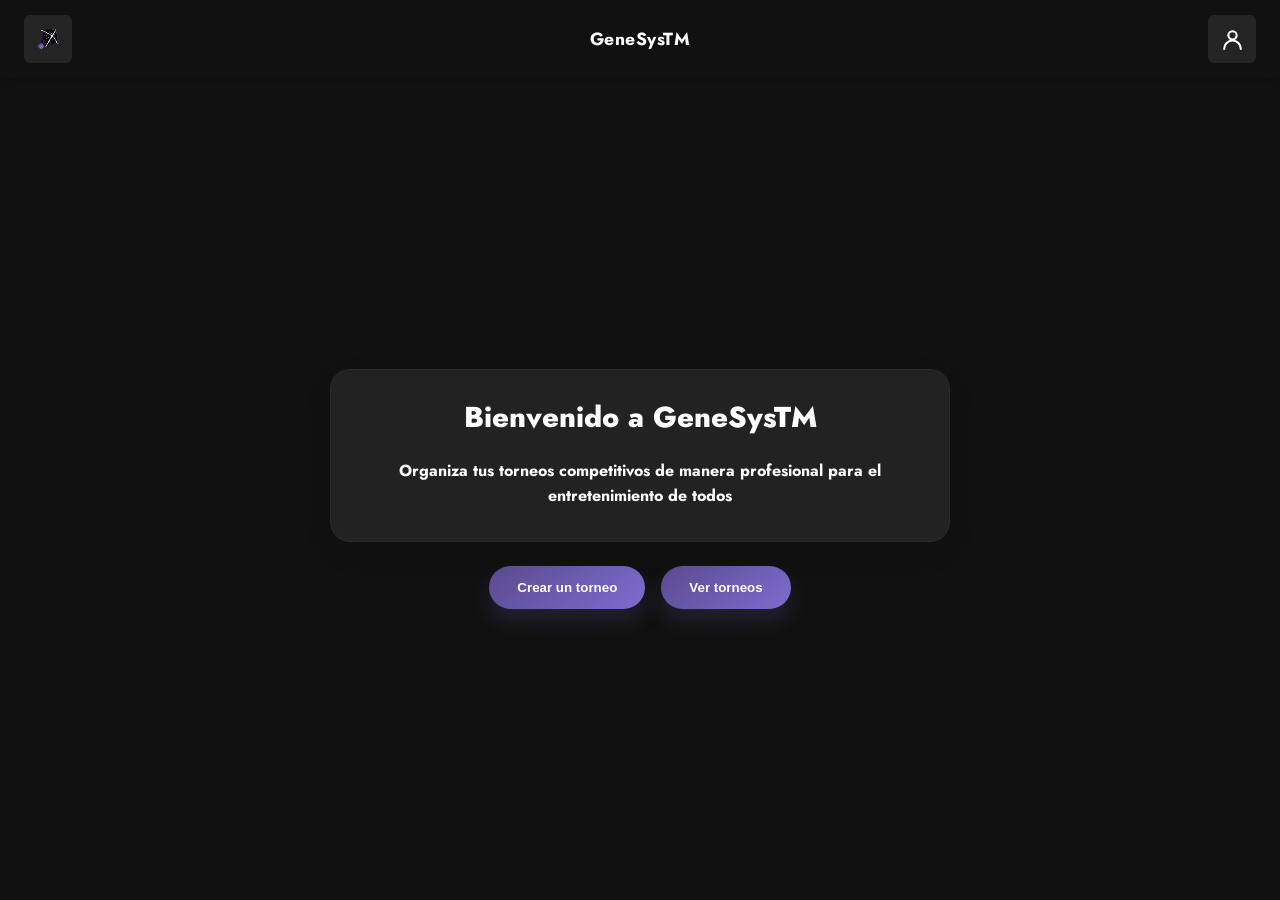
<file: public/index.html>
<!DOCTYPE html>
<html lang="es">
    <head>
        <meta charset="UTF-8">
        <meta name="viewport" content="width=device-width, initial-scale=1.0">
        <link rel="stylesheet" href="css/styles.css">
        <link rel="stylesheet" href="css/header.css">
        <link rel="icon" href="assets/bombilla.png" type="image/x-icon">
        <link rel="preconnect" href="https://fonts.googleapis.com">     <!-- La API de la fuente de letra de Jost -->
        <link rel="preconnect" href="https://fonts.gstatic.com" crossorigin>    <!-- La API de la fuente de letra de Jost -->
        <link href="https://fonts.googleapis.com/css2?family=Jost:wght@500&display=swap" rel="stylesheet">  <!-- La API de la fuente de letra de Jost -->
        <title>GeneSys</title>
    </head>
    <body>
        <header class="site-header">
            <button type="button" id="botonAbrir">
                <img id="imagenBombilla" src="assets/bombilla.png" alt="Abrir menú">
            </button>
            <div class="header-brand">GeneSysTM</div>

            <button type="button" id="botonUsuario" aria-label="Iniciar sesión" title="Iniciar sesión">
                <img src="assets/usuario.svg" alt="" class="iconoUsuario">
            </button>
        </header>
        
        <nav id="miSidebar" class="sidebar" aria-label="Navegación principal">
            <button id="botonCerrar" class="close-btn" aria-label="Cerrar sidebar" title="Cerrar">&times;</button>

            <ul>
                <li><a href="index.html">Inicio</a></li>
                <li><a href="sobreNosotros.html">Sobre nosotros</a></li>
                <li><a href="torneos.html">Torneos</a></li>
            </ul>
            
            <button type="button" id="botonColor" aria-label="Activar modo claro" title="Activar modo claro">
                <img id="iconoModo" src="assets/claro.png" alt="">
                <span>Modo claro</span>
            </button>
                <p>© 2026 GeneSysTM. Todos los derechos reservados.</p>
        </nav>

        <main class="main-content">
            <div class="caja">
                <h1>Bienvenido a GeneSysTM</h1>
                <h5>Organiza tus torneos competitivos de manera profesional para el entretenimiento de todos</h5>
            </div>
            <div class="acciones-torneo">
                <button class="boton_abrirTorneo">
                    <a href="torneos.html" class="abrirTorneo">Crear un torneo</a>
                </button>
                <button class="boton_verTorneo">
                    <a href="php/ver_torneos.php" class="verTorneo">Ver torneos</a>
                </button>
            </div>

        </main>

        <footer>
            <img src="assets/osakapng.png" alt="" class="osaka">
        </footer>
        <script src="js/script.js"></script>
    </body>
</html>
</file>
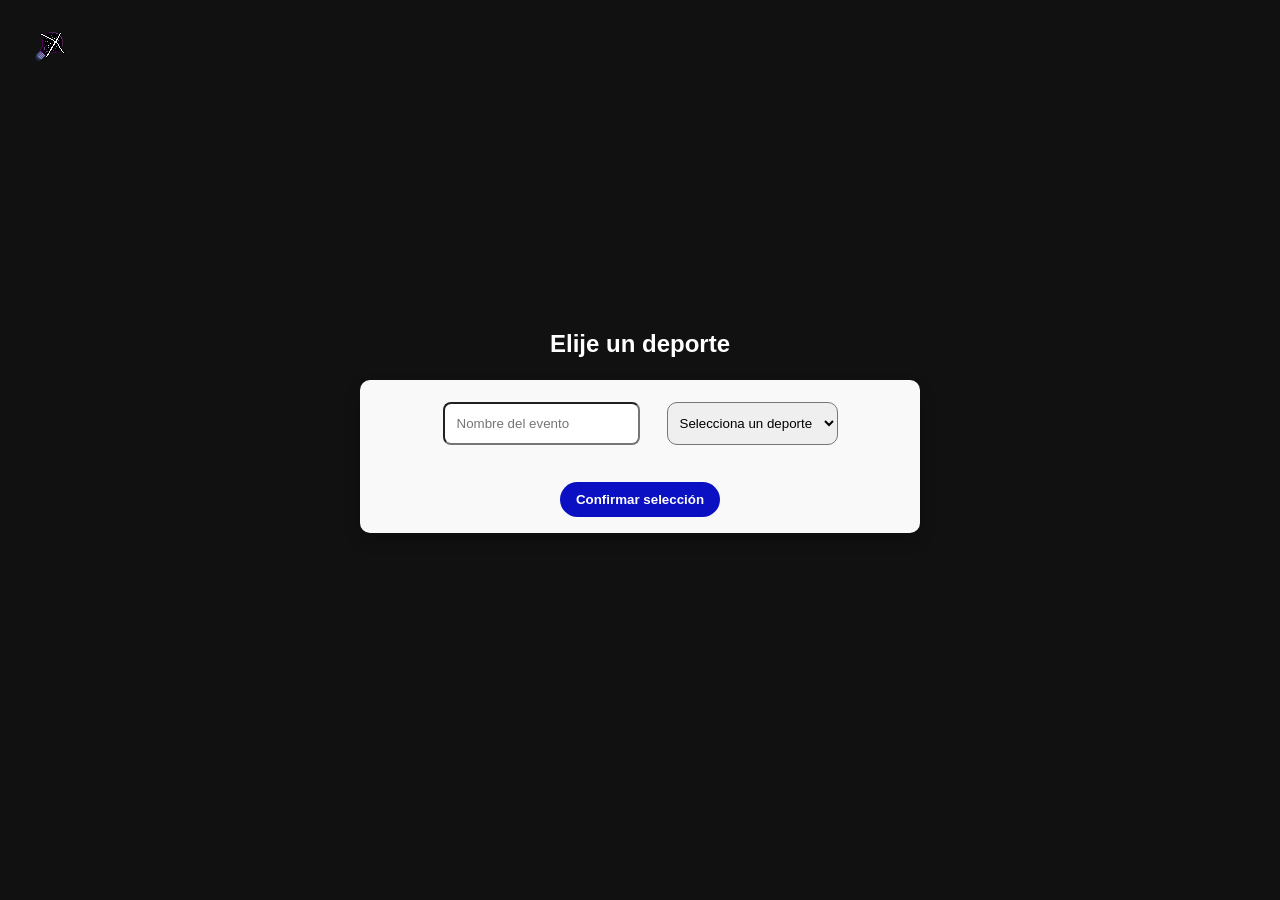
<file: torneos.html>
<!DOCTYPE html>
<html lang="es">
<head>
    <meta charset="UTF-8">
    <meta name="viewport" content="width=device-width, initial-scale=1.0">
    <link rel="stylesheet" href="css/torneos.css">
    <link rel="icon" href="assets/bombilla.png" type="image/x-icon">
    <link rel="preconnect" href="https://fonts.googleapis.com">     <!-- La API de la fuente de letra de Jost -->
    <link rel="preconnect" href="https://fonts.gstatic.com" crossorigin>    <!-- La API de la fuente de letra de Jost -->
    <link href="https://fonts.googleapis.com/css2?family=Jost:wght@500&display=swap" rel="stylesheet">  <!-- La API de la fuente de letra de Jost -->
    <title>Torneos</title>
</head>
<body>

    <button type="button" id="botonAbrir">
            <img src="assets/bombilla.png" alt="" srcset="">
    </button>
        
    <nav id="miSidebar" class="sidebar" aria-label="Navegación principal">
        <button id="botonCerrar" class="close-btn" aria-label="Cerrar sidebar" title="Cerrar">&times;</button>
            
        <ul>
            <li><a href="index.html">Inicio</a></li>
            <li><a href="sobreNosotros.html">Sobre nosotros</a></li>
            <li><a href="torneos.html">Torneos</a></li>
        </ul>
    </nav>

    <div class="Borde_lol1">
        <h2 class="titulo">Elije un deporte</h2>
        <form id="torneoForm" class="caja" action="php/guardarTorneo.php" method="post">
            <p><label for="nombreEvento"><input type="text" id="nombreEvento" name="nombreEvento" placeholder="Nombre del evento" class="evento" required></label></p>
            
            <select name="deporte" id="deporte" required>
                <option value="" selected disabled>Selecciona un deporte</option>
                <option value="value1">Futbol</option>
                <option value="value2">Futbol Sala</option>
                <option value="value3">Tennis</option>
                <option value="value4">E-sports</option>
                <option value="value5">Juego de mesa</option>
            
            </select>
            
            <div class="deporte-content active" id="contenedor-futbol">
                <select name="futbol" id="futbol">
                    <option value="" selected disabled>Seleccione el genero:</option>
                    <option value="male">Masculino</option>
                    <option value="fem">Femenino</option>
                </select>
            </div>
            
            <div class="deporte-content" id="contenedor-futSala">
                <select name="futsala" id="futSala">
                    <option value="" selected disabled>Seleccione el genero:</option>
                    <option value="male">Masculino</option>
                    <option value="fem">Femenino</option>
                </select>
            </div>
            
            <div class="deporte-content" id="contenedor-tennis">
                <select name="tennis" id="tennis">
                    <option value="" selected disabled>Seleccione el genero:</option>
                    <option value="male">Masculino</option>
                    <option value="fem">Femenino</option>
                </select>
            </div>
            
            <div class="deporte-content" id="contenedor-Esports">
                <select name="esport" id="eSports">
                    <option value="" selected disabled>Seleccione un juego:</option>
                    <option value="League of Legends">League of Legends</option>
                    <option value="DOTA 2">DOTA 2</option>
                    <option value="CS: 2">CS: 2</option>
                    <option value="Valorant">Valorant</option>
                    <option value="Fortnite">Fortnite</option>
                    <option value="Rocket League">Rocket League</option>
                </select>
            </div>
            
            <div class="deporte-content" id="contenedor-mental">
                <select name="juegoMental" id="juegoMental">
                    <option value="" selected disabled>Seleccione uno:</option>
                    <option value="Ajedrez">Ajedrez</option>
                    <option value="Damas">Damas</option>
                    <option value="Go">Go</option>
                </select>
            </div>

            <p id="contenedorCantidad" class="contenedor-cantidad">
                <label for="cantidad">Participantes</label>
                <input type="number" id="cantidad" name="cantidad" class="cantidad" min="2" step="2" placeholder="2" required>
            </p>
            <button type="submit" id="confirmarTorneo" class="btn-confirmar">Confirmar selección</button>
        </form>

        <div id="mensajeConfirmacion" class="mensaje-confirmacion" aria-live="polite"></div>
    </div>

    <script src="js/torneos.js"></script>
</body>
</html>
</file>
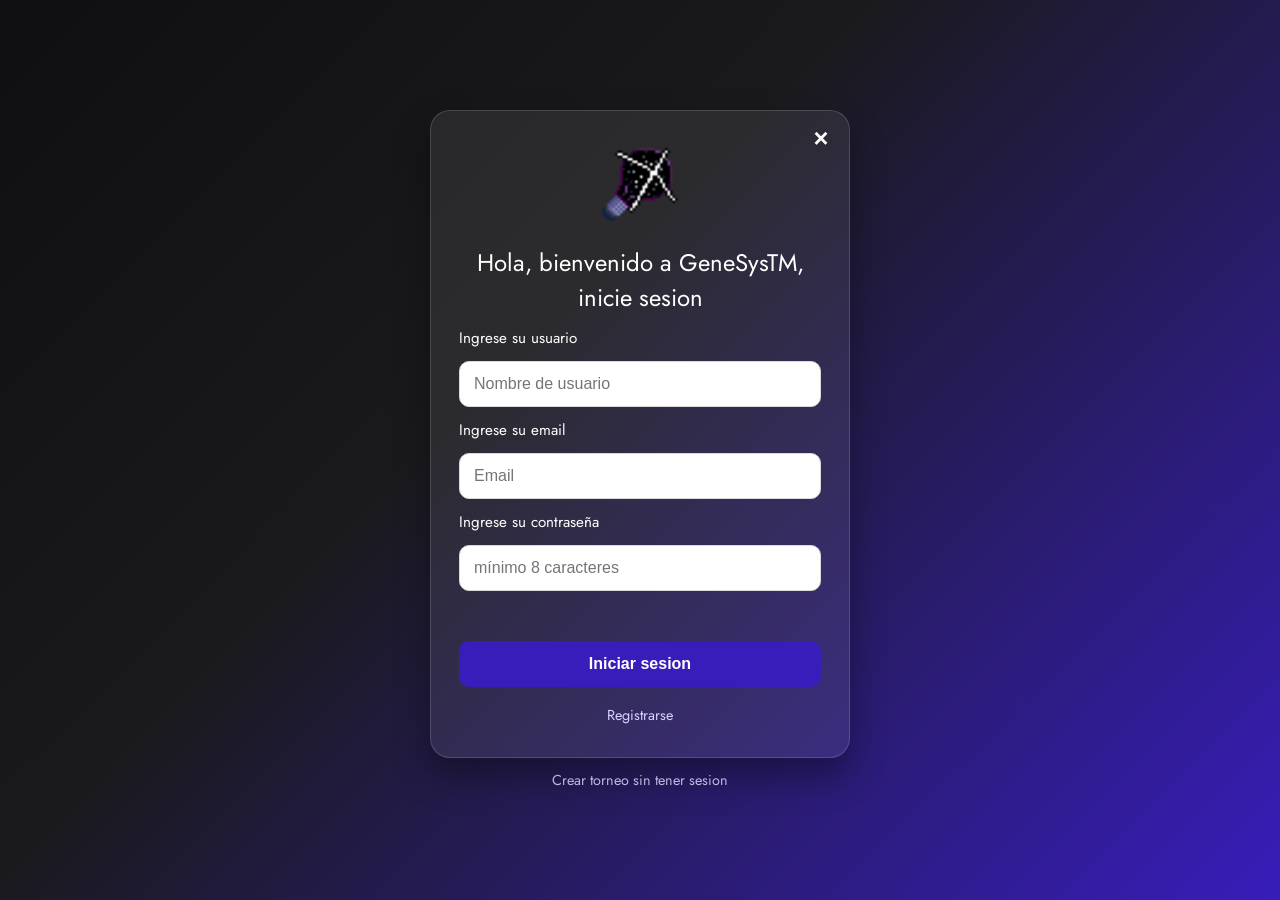
<file: public/login.html>
<!DOCTYPE html>
<html lang="es">
    <head>
        <meta charset="UTF-8">
        <meta name="viewport" content="width=device-width, initial-scale=1.0">
        <link rel="stylesheet" href="css/login.css">
        <link rel="icon" href="assets/bombilla.png" type="image/x-icon">
        <link rel="preconnect" href="https://fonts.googleapis.com">     <!-- La API de la fuente de letra de Jost -->
        <link rel="preconnect" href="https://fonts.gstatic.com" crossorigin>    <!-- La API de la fuente de letra de Jost -->
        <link href="https://fonts.googleapis.com/css2?family=Jost:wght@500&display=swap" rel="stylesheet">  <!-- La API de la fuente de letra de Jost -->
        <title>Inicio de sesion</title>
    </head>
        <body>
            <div class="contenedorLogin">
                <form class="cajaLogin" id="formularioLogin">
                    <button type="button" id="botonCerrarLogin" class="close-btn" aria-label="Cerrar login" title="Cerrar">&times;</button>
                    <img src="assets/bombilla.png" alt="" class="bombilla">

                    <p class="welcome" >Hola, bienvenido a GeneSysTM, inicie sesion </p>

                    <label for="usuario">Ingrese su usuario</label>
                    <input type="text" id="usuario" name="nombreUsuario" class="usuario" placeholder="Nombre de usuario" required>
                    
                    <label for="email">Ingrese su email</label>
                    <input type="email" id="email" name="email" class="email" placeholder="Email" required>

                    <label for="contrasenia">Ingrese su contraseña</label>
                    <input type="password" id="contrasenia" name="password" class="contrasenia" placeholder="mínimo 8 caracteres" minlength="8" required>
                    <div id="mensajeLogin" class="mensaje-confirmacion" aria-live="polite"></div>
                    
                    <button type="submit">Iniciar sesion</button>
                    
                    <a href="registro.html">Registrarse</a>
                </form>
                <a href="noLogin/torneosNoLogin.html" class="torneoSinSesion">Crear torneo sin tener sesion</a>
            </div>
        </body>
        <script src="js/login.js"></script>
</html>
</file>
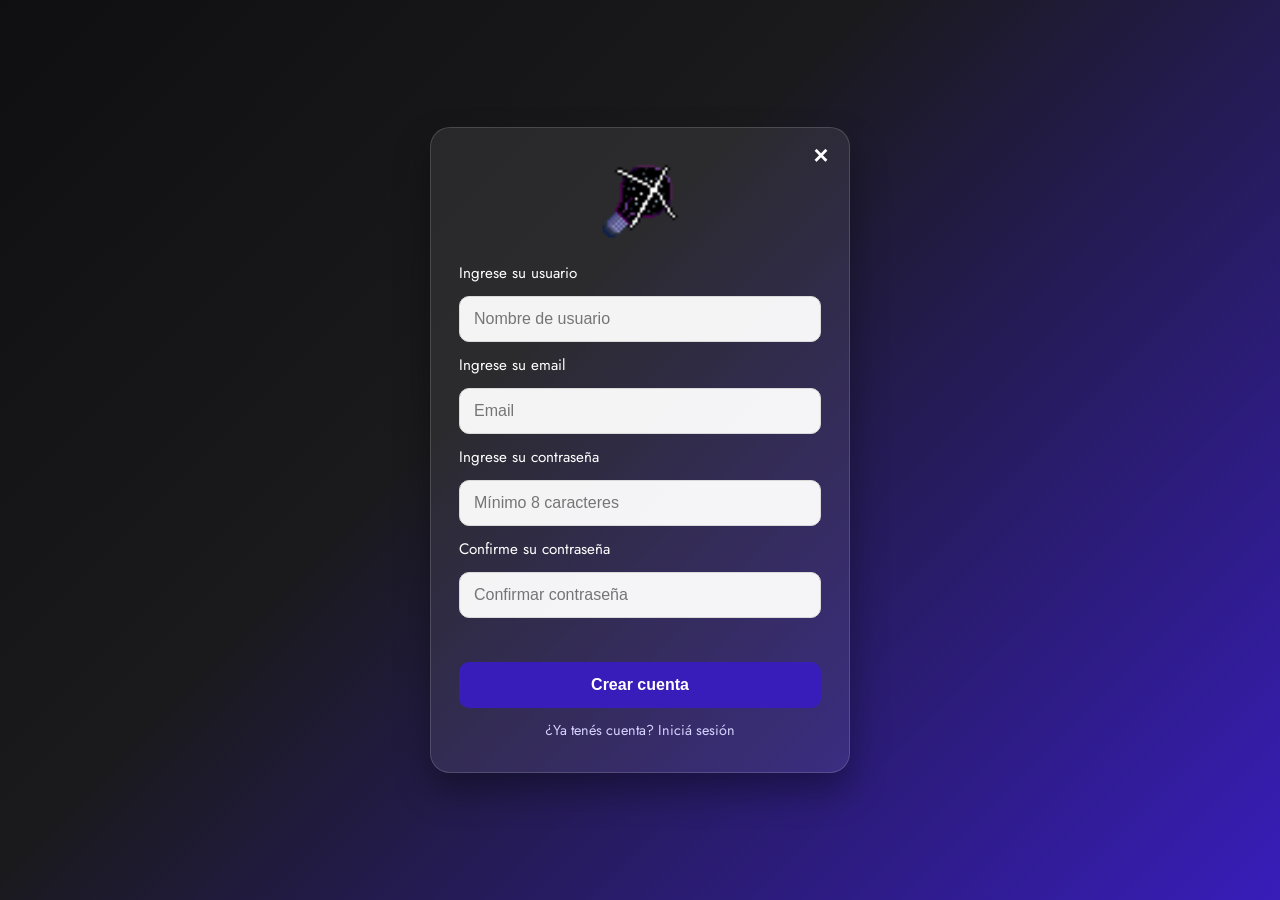
<file: public/registro.html>
<!DOCTYPE html>
<html lang="es">
<head>
    <meta charset="UTF-8">
    <meta name="viewport" content="width=device-width, initial-scale=1.0">
    <link rel="stylesheet" href="css/registro.css">
    <link rel="icon" href="assets/bombilla.png" type="image/x-icon">
    <link rel="preconnect" href="https://fonts.googleapis.com">     <!-- La API de la fuente de letra de Jost -->
    <link rel="preconnect" href="https://fonts.gstatic.com" crossorigin>    <!-- La API de la fuente de letra de Jost -->
    <link href="https://fonts.googleapis.com/css2?family=Jost:wght@500&display=swap" rel="stylesheet">  <!-- La API de la fuente de letra de Jost -->
    <title>Crear cuenta</title>
</head>
<body>
    <div class="contenedorLogin">
        <form class="cajaLogin" id="formularioRegistro" novalidate>
            <button type="button" id="botonCerrarRegistro" class="close-btn" aria-label="Cerrar registro" title="Cerrar">&times;</button>
            <img src="assets/bombilla.png" alt="Logo de GeneSystm" class="bombilla">

            <label for="nombreUsuario">Ingrese su usuario</label>
            <input type="text" id="nombreUsuario" name="nombreUsuario" class="evento" placeholder="Nombre de usuario" required>

            <label for="email">Ingrese su email</label>
            <input type="email" id="email" name="email" class="evento" placeholder="Email" required>

            <label for="password">Ingrese su contraseña</label>
            <input type="password" id="password" name="password" class="evento" placeholder="Mínimo 8 caracteres" minlength="8" required>

            <label for="password2">Confirme su contraseña</label>
            <input type="password" id="password2" name="password2" class="evento" placeholder="Confirmar contraseña" minlength="8" required>

            <div id="mensajeRegistro" class="mensaje-confirmacion" aria-live="polite"></div>

            <button type="submit" id="botonRegistro">Crear cuenta</button>

            <a href="login.html">¿Ya tenés cuenta? Iniciá sesión</a>
        </form>
    </div>

    <script src="js/registro.js"></script>
</body>
</html>
</file>
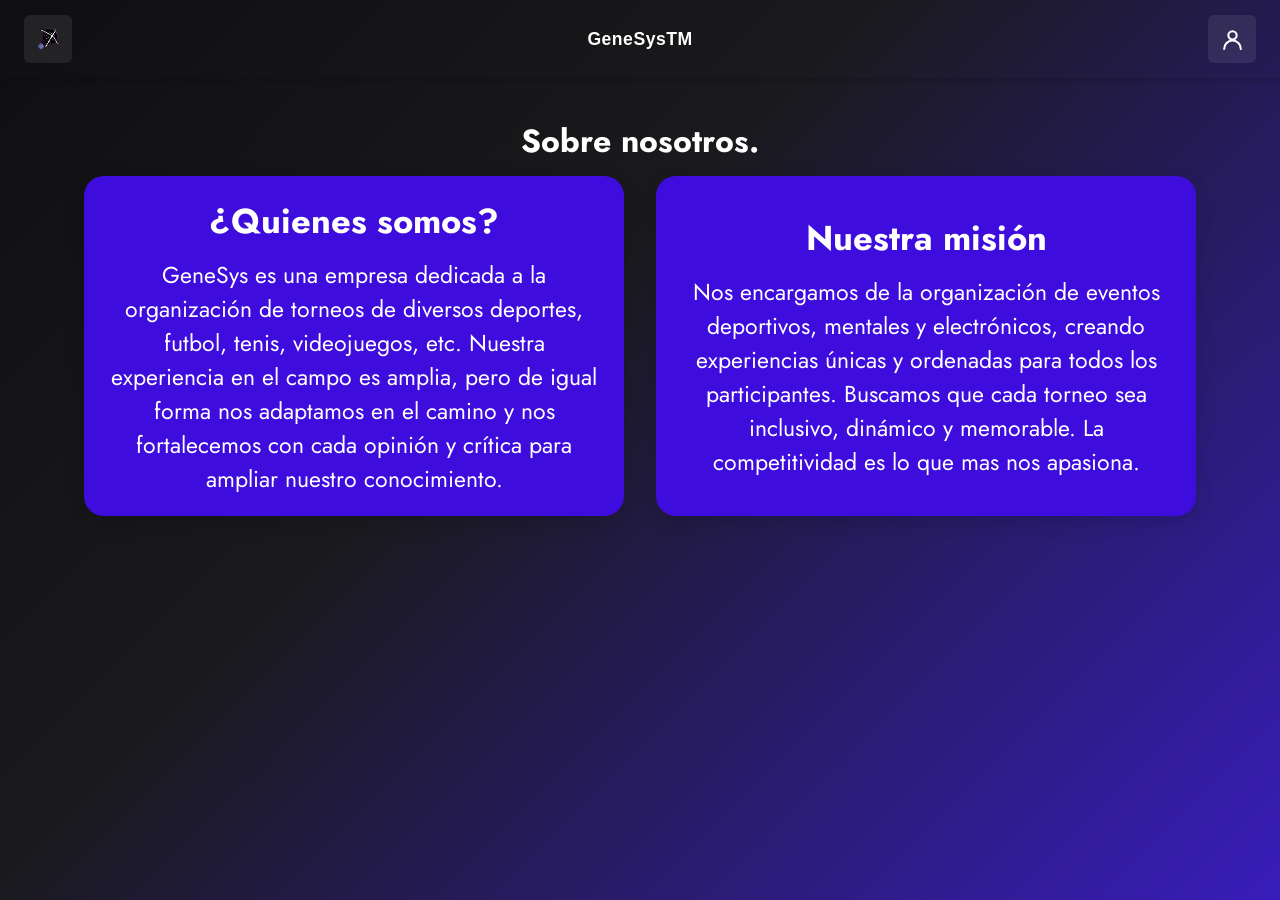
<file: public/sobreNosotros.html>
<!DOCTYPE html>
<html lang="es">
<head>
    <meta charset="UTF-8">
    <meta name="viewport" content="width=device-width, initial-scale=1.0">
    <link rel="stylesheet" href="css/sobreNosotros.css">
    <link rel="stylesheet" href="css/header.css">
    <link rel="icon" href="assets/bombilla.png" type="image/x-icon">
    <link rel="preconnect" href="https://fonts.googleapis.com">     <!-- La API de la fuente de letra de Jost -->
    <link rel="preconnect" href="https://fonts.gstatic.com" crossorigin>    <!-- La API de la fuente de letra de Jost -->
    <link href="https://fonts.googleapis.com/css2?family=Jost:wght@500&display=swap" rel="stylesheet">  <!-- La API de la fuente de letra de Jost -->
    <title>¿Que es GeneSystm?</title>
</head>
<body>
    <header class="site-header">
        <button type="button" id="botonAbrir">
            <img id="imagenBombilla" src="assets/bombilla.png" alt="Abrir menú">
        </button>
        <div class="header-brand">GeneSysTM</div>
        <button type="button" id="botonUsuario" aria-label="Iniciar sesión" title="Iniciar sesión">
            <img src="assets/usuario.svg" alt="" class="iconoUsuario">
        </button>
    </header>
        
    <nav id="miSidebar" class="sidebar" aria-label="Navegación principal">
        <button id="botonCerrar" class="close-btn" aria-label="Cerrar sidebar" title="Cerrar">&times;</button>
            
        <ul>
            <li><a href="index.html">Inicio</a></li>
            <li><a href="sobreNosotros.html">Sobre nosotros</a></li>
            <li><a href="torneos.html">Torneos</a></li>
        </ul>

        <button type="button" id="botonColor" aria-label="Activar modo claro" title="Activar modo claro">
                <img id="iconoModo" src="assets/claro.png" alt="">
                <span>Modo claro</span>
            </button>
        <p>© 2026 GeneSysTM. Todos los derechos reservados.</p>
    </nav>

    <div class="main-content">
        <h1 class="titulo">Sobre nosotros.</h1>

        <div class="texto-doble">
            <section class="bloque-texto1">
                <h2>¿Quienes somos?</h2>
                <p>
                    GeneSys es una empresa dedicada a la organización de torneos de diversos deportes, futbol, tenis, videojuegos, etc.
                    Nuestra experiencia en el campo es amplia, pero de igual forma nos adaptamos en el camino y nos fortalecemos con cada opinión y crítica para ampliar nuestro conocimiento.
                </p>
            </section>

            <section class="bloque-texto2">
                <h2>Nuestra misión</h2>
                <p>
                    Nos encargamos de la organización de eventos deportivos, mentales y electrónicos, creando experiencias únicas y ordenadas para todos los participantes.
                    Buscamos que cada torneo sea inclusivo, dinámico y memorable. La competitividad es lo que mas nos apasiona.
                </p>
            </section>
        </div>

        <div class="secreto-osaka">
            <button type="button" id="botonSecreto" class="boton-secreto" aria-label="Botón secreto">.</button>
            <img src="assets/osakapng.png" alt="Osaka" class="osaka" id="osakaImage">
        </div>
    </div>

    <script src="js/script.js"></script>
</body>
</html>
</file>
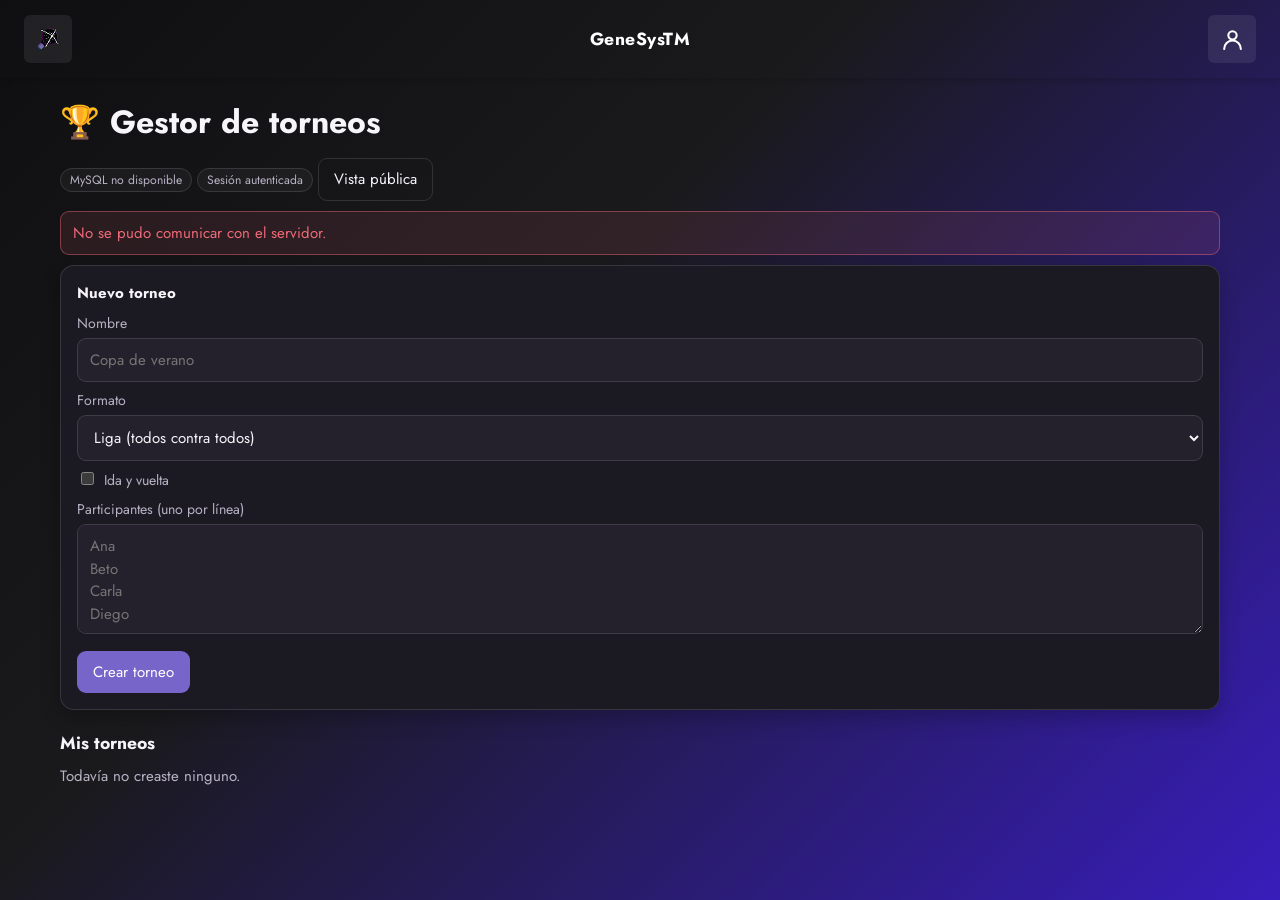
<file: public/torneos.html>
<!DOCTYPE html>
<html lang="es">
    <head>
        <meta charset="UTF-8">
        <meta name="viewport" content="width=device-width, initial-scale=1.0">
        <link rel="stylesheet" href="css/gestor-torneos.css">
        <link rel="stylesheet" href="css/header.css">
        <link rel="icon" href="assets/bombilla.png" type="image/x-icon">
        <link rel="preconnect" href="https://fonts.googleapis.com">     <!-- La API de la fuente de letra de Jost -->
        <link rel="preconnect" href="https://fonts.gstatic.com" crossorigin>    <!-- La API de la fuente de letra de Jost -->
        <link href="https://fonts.googleapis.com/css2?family=Jost:wght@500&display=swap" rel="stylesheet">  <!-- La API de la fuente de letra de Jost -->
        <title>Torneos</title>
    </head>
    <body>

        <header class="site-header">
            <button type="button" id="botonAbrir">
                <img id="imagenBombilla" src="assets/bombilla.png" alt="Abrir menú">
            </button>
            <div class="header-brand">GeneSysTM</div>
            <button type="button" id="botonUsuario" aria-label="Iniciar sesión" title="Iniciar sesión">
                <img src="assets/usuario.svg" alt="" class="iconoUsuario">
            </button>
        </header>
        
        <nav id="miSidebar" class="sidebar" aria-label="Navegación principal">
            <button id="botonCerrar" class="close-btn" aria-label="Cerrar sidebar" title="Cerrar">&times;</button>
            
            <ul>
                <li><a href="index.html">Inicio</a></li>
                <li><a href="sobreNosotros.html">Sobre nosotros</a></li>
                <li><a href="torneos.html">Torneos</a></li>
            </ul>
        
            <button type="button" id="botonColor" aria-label="Activar modo claro" title="Activar modo claro">
                    <img id="iconoModo" src="assets/claro.png" alt="">
                    <span>Modo claro</span>
            </button>
            <p>© 2026 GeneSysTM. Todos los derechos reservados.</p>
        </nav>

        <main id="app" class="gestor-torneos"></main>

    <script>

    (() => {
        const app = document.getElementById('app');
        if (!app) return;

        const localMode = new URLSearchParams(window.location.search).get('modo') === 'local';
        const STORAGE_TOURNAMENTS = 'genesystm_torneos_local';
        const STORAGE_CURRENT = localMode ? 'torneoCur_local' : 'torneoCur';
        const API_URL = 'php/gestorTorneos.php';
        const names = { league: 'Liga', knockout: 'Eliminatoria', swiss: 'Sistema suizo' };
        const state = { tournaments: [], currentId: null, publicView: false, error: '', loading: true, user: '' };

        try {
            state.currentId = localStorage.getItem(STORAGE_CURRENT) || null;
        } catch (error) {
            console.error('No se pudo recuperar el torneo seleccionado.', error);
        }

        const canWrite = () => !state.publicView;
        const canAdmin = () => !state.publicView;
        const currentTournament = () => state.tournaments.find(tournament => tournament.id === state.currentId);
        const uid = () => Math.random().toString(36).slice(2, 9);
        const escapeHtml = value => String(value).replace(/[&<>"']/g, character => ({
            '&': '&amp;',
            '<': '&lt;',
            '>': '&gt;',
            '"': '&quot;',
            "'": '&#39;',
        })[character]);
        const formatDate = value => new Date(value).toLocaleString([], { dateStyle: 'short', timeStyle: 'short' });
        const logChange = (tournament, text) => {
            tournament.log = (tournament.log || []).concat({ ts: Date.now(), text }).slice(-60);
        };
        const saveCurrentId = () => {
            try {
                localStorage.setItem(STORAGE_CURRENT, state.currentId || '');
            } catch (error) {
                console.error('No se pudo guardar el torneo seleccionado.', error);
            }
        };
        async function requestApi(method, payload) {
            const options = { method, credentials: 'same-origin', headers: { Accept: 'application/json' } };
            if (payload !== undefined) {
                options.headers['Content-Type'] = 'application/json';
                options.body = JSON.stringify(payload);
            }
            const response = await fetch(API_URL, options);
            const result = await response.json().catch(() => null);
            if (response.status === 401) {
                window.location.href = 'login.html';
                throw new Error('Debés iniciar sesión.');
            }
            if (!response.ok || !result || result.exito !== true) {
                throw new Error(result && result.mensaje ? result.mensaje : 'No se pudo comunicar con el servidor.');
            }
            return result;
        }
        function saveLocalTournaments(tournaments) {
            localStorage.setItem(STORAGE_TOURNAMENTS, JSON.stringify(tournaments));
        }
        function showError(error) {
            state.error = error instanceof Error ? error.message : 'Ocurrió un error al guardar el torneo.';
            render();
        }
        async function saveTournament(tournament, previous) {
            try {
                if (localMode) {
                    saveLocalTournaments(state.tournaments);
                } else {
                    const result = await requestApi('PUT', tournament);
                    Object.assign(tournament, result.torneo);
                }
                state.error = '';
                render();
                return true;
            } catch (error) {
                const index = state.tournaments.findIndex(item => item.id === previous.id);
                if (index !== -1) state.tournaments[index] = previous;
                showError(error);
                return false;
            }
        }
        async function loadTournaments() {
            try {
                if (localMode) {
                    const saved = localStorage.getItem(STORAGE_TOURNAMENTS);
                    const tournaments = saved ? JSON.parse(saved) : [];
                    if (!Array.isArray(tournaments)) {
                        throw new Error('Los torneos guardados en este navegador no tienen un formato válido.');
                    }
                    state.tournaments = tournaments;
                } else {
                    const result = await requestApi('GET');
                    state.tournaments = Array.isArray(result.torneos) ? result.torneos : [];
                    state.user = result.usuario || '';
                }
                if (!state.tournaments.some(tournament => tournament.id === state.currentId)) {
                    state.currentId = null;
                    saveCurrentId();
                }
                state.error = '';
            } catch (error) {
                state.error = error instanceof Error ? error.message : 'No se pudieron cargar los torneos.';
            } finally {
                state.loading = false;
                render();
            }
        };
        const shuffle = values => {
            const shuffled = [...values];
            for (let i = shuffled.length - 1; i > 0; i--) {
                const j = Math.random() * (i + 1) | 0;
                [shuffled[i], shuffled[j]] = [shuffled[j], shuffled[i]];
            }
            return shuffled;
        };
        const makeMatch = (round, a, b) => ({ id: uid(), r: round, a, b, sa: null, sb: null, done: b === null });
        const winner = match => match.b === null ? match.a : !match.done ? null : match.sa > match.sb ? match.a : match.sb > match.sa ? match.b : null;
        const lastRound = tournament => Math.max(...tournament.matches.map(match => match.r));

        function readForm(prefix) {
            const get = id => document.getElementById(prefix + id);
            const name = get('nm').value.trim().slice(0, 60) || 'Mi torneo';
            const players = get('pl').value.split('\n')
                .map(player => player.replace(/[\u0000-\u001f]/g, '').trim().slice(0, 40))
                .filter(Boolean);

            if (new Set(players).size !== players.length) {
                alert('Hay nombres repetidos.');
                return null;
            }
            if (players.length < 3 || players.length > 64) {
                alert('Se permiten entre 3 y 64 participantes.');
                return null;
            }

            return {
                name,
                type: get('ty') ? get('ty').value : null,
                players,
                dbl: !!(get('db') && get('db').checked),
            };
        }

        function standings(tournament) {
            const scores = Object.create(null);
            tournament.players.forEach(name => {
                scores[name] = { name, pj: 0, g: 0, e: 0, p: 0, gf: 0, gc: 0, pts: 0, opp: [] };
            });
            tournament.matches.forEach(match => {
                if (!match.done) return;
                const a = scores[match.a];
                if (!a) return;
                if (match.b === null) {
                    a.pj++;
                    a.g++;
                    a.pts += 3;
                    return;
                }
                const b = scores[match.b];
                if (!b) return;
                a.pj++;
                b.pj++;
                a.gf += match.sa;
                a.gc += match.sb;
                b.gf += match.sb;
                b.gc += match.sa;
                a.opp.push(match.b);
                b.opp.push(match.a);
                if (match.sa > match.sb) {
                    a.g++;
                    b.p++;
                    a.pts += 3;
                } else if (match.sb > match.sa) {
                    b.g++;
                    a.p++;
                    b.pts += 3;
                } else {
                    a.e++;
                    b.e++;
                    a.pts++;
                    b.pts++;
                }
            });

            const rows = Object.values(scores);
            rows.forEach(row => {
                row.dif = row.gf - row.gc;
                row.bh = row.opp.reduce((total, opponent) => total + scores[opponent].pts, 0);
            });
            return rows.sort((a, b) => b.pts - a.pts
                || (tournament.type === 'swiss' ? b.bh - a.bh : 0)
                || b.dif - a.dif
                || b.gf - a.gf
                || a.name.localeCompare(b.name));
        }

        function pairSwissRound(tournament, round) {
            const pool = standings(tournament).map(row => row.name);
            let bye = null;
            if (pool.length % 2) {
                const previousByes = new Set(tournament.matches.filter(match => match.b === null).map(match => match.a));
                for (let i = pool.length - 1; i >= 0; i--) {
                    if (!previousByes.has(pool[i])) {
                        bye = pool.splice(i, 1)[0];
                        break;
                    }
                }
                if (bye === null) bye = pool.pop();
            }
            const alreadyPlayed = (a, b) => tournament.matches.some(match =>
                (match.a === a && match.b === b) || (match.a === b && match.b === a));

            while (pool.length) {
                const a = pool.shift();
                let index = pool.findIndex(b => !alreadyPlayed(a, b));
                if (index < 0) index = 0;
                tournament.matches.push(makeMatch(round, a, pool.splice(index, 1)[0]));
            }
            if (bye !== null) tournament.matches.push(makeMatch(round, bye, null));
        }

        function generateTournament(tournament) {
            const players = tournament.players;
            tournament.matches = [];
            if (tournament.type === 'league') {
                let array = [...players];
                if (array.length % 2) array.push(null);
                const size = array.length;
                for (let round = 0; round < size - 1; round++) {
                    for (let i = 0; i < size / 2; i++) {
                        let a = array[i];
                        let b = array[size - 1 - i];
                        if (a === null || b === null) continue;
                        if (round % 2) [a, b] = [b, a];
                        tournament.matches.push(makeMatch(round + 1, a, b));
                        if (tournament.dbl) tournament.matches.push(makeMatch(round + size, b, a));
                    }
                    array = [array[0], array[size - 1], ...array.slice(1, size - 1)];
                }
            } else if (tournament.type === 'knockout') {
                const shuffled = shuffle(players);
                const size = 2 ** Math.ceil(Math.log2(shuffled.length));
                const byes = size - shuffled.length;
                shuffled.slice(0, byes).forEach(player => tournament.matches.push(makeMatch(1, player, null)));
                const rest = shuffled.slice(byes);
                for (let i = 0; i < rest.length; i += 2) {
                    tournament.matches.push(makeMatch(1, rest[i], rest[i + 1]));
                }
            } else {
                tournament.rounds = Math.max(1, Math.ceil(Math.log2(players.length)));
                pairSwissRound(tournament, 1);
            }
        }

        async function createTournament() {
            if (!canWrite()) return;
            const form = readForm('gt-');
            if (!form) return;
            const tournament = {
                name: form.name,
                type: form.type,
                players: form.players,
                dbl: form.dbl,
                matches: [],
                log: [],
            };
            generateTournament(tournament);
            logChange(tournament, 'Torneo creado (' + form.players.length + ' participantes)');
            try {
                if (localMode) {
                    tournament.id = 'local-' + Date.now() + '-' + uid();
                    saveLocalTournaments([tournament, ...state.tournaments]);
                    state.tournaments.unshift(tournament);
                } else {
                    const result = await requestApi('POST', tournament);
                    state.tournaments.unshift(result.torneo);
                    tournament.id = result.torneo.id;
                }
                state.currentId = tournament.id;
                saveCurrentId();
                state.error = '';
            } catch (error) {
                showError(error);
            return;
            }
            render();
        }

        async function applyConfiguration() {
            const tournament = currentTournament();
            if (!canAdmin() || !tournament) return;
            const form = readForm('gt-e');
            if (!form) return;
            if (!confirm('Se regenerarán los enfrentamientos y se perderán los resultados. ¿Continuar?')) return;
            const previous = JSON.parse(JSON.stringify(tournament));
            tournament.name = form.name;
            tournament.players = form.players;
            tournament.dbl = form.dbl;
            generateTournament(tournament);
            logChange(tournament, 'Configuración editada; torneo regenerado');
            await saveTournament(tournament, previous);
        }

        async function renameTournament() {
            const tournament = currentTournament();
            if (!canAdmin() || !tournament) return;
            const previous = JSON.parse(JSON.stringify(tournament));
            tournament.name = document.getElementById('gt-enm').value.trim().slice(0, 60) || tournament.name;
            logChange(tournament, 'Torneo renombrado');
            await saveTournament(tournament, previous);
        }

        async function undoRound() {
            const tournament = currentTournament();
            if (!canAdmin() || !tournament || tournament.type === 'league') return;
            const round = lastRound(tournament);
            if (round <= 1 || !confirm('¿Eliminar la ronda ' + round + '?')) return;
            const previous = JSON.parse(JSON.stringify(tournament));
            tournament.matches = tournament.matches.filter(match => match.r !== round);
            logChange(tournament, 'Ronda ' + round + ' eliminada');
            await saveTournament(tournament, previous);
        }

        async function setDate(matchId, value) {
            const tournament = currentTournament();
            const match = tournament && tournament.matches.find(item => item.id === matchId);
            if (!canAdmin() || !match) return;
            const previous = JSON.parse(JSON.stringify(tournament));
            match.dt = value || null;
            logChange(tournament, 'Fecha de ' + match.a + ' vs ' + match.b + ': ' + (value ? formatDate(value) : 'sin fecha'));
            await saveTournament(tournament, previous);
        }

        async function saveResult(matchId) {
            const tournament = currentTournament();
            const match = tournament && tournament.matches.find(item => item.id === matchId);
            if (!canWrite() || !match) return;
            const scoreA = document.getElementById('a' + matchId).value;
            const scoreB = document.getElementById('b' + matchId).value;
            if (scoreA === '' || scoreB === '' || !Number.isInteger(+scoreA) || !Number.isInteger(+scoreB)
                || +scoreA < 0 || +scoreB < 0 || +scoreA > 999 || +scoreB > 999) {
                alert('Ingresá resultados enteros entre 0 y 999.');
                return;
            }
            if (tournament.type === 'knockout' && +scoreA === +scoreB) {
                alert('En eliminatoria no puede haber empate.');
                return;
            }
            const previous = JSON.parse(JSON.stringify(tournament));
            match.sa = +scoreA;
            match.sb = +scoreB;
            match.done = true;
            logChange(tournament, 'Resultado ronda ' + match.r + ': ' + match.a + ' ' + scoreA + ' - ' + scoreB + ' ' + match.b);
            await saveTournament(tournament, previous);
        }

        async function nextRound() {
            if (!canWrite()) return;
            const tournament = currentTournament();
            if (!tournament) return;
            const previous = JSON.parse(JSON.stringify(tournament));
            const round = lastRound(tournament);
            const currentMatches = tournament.matches.filter(match => match.r === round);
            if (tournament.type === 'swiss') {
                pairSwissRound(tournament, round + 1);
            } else {
                const winners = currentMatches.map(winner);
                for (let i = 0; i < winners.length; i += 2) {
                    tournament.matches.push(makeMatch(round + 1, winners[i], winners[i + 1]));
                }
            }
            logChange(tournament, 'Ronda ' + (round + 1) + ' generada');
            await saveTournament(tournament, previous);
        }

        async function deleteTournament() {
            const tournament = currentTournament();
            if (!tournament || !confirm('¿Eliminar este torneo?')) return;
            try {
                const remaining = state.tournaments.filter(item => item.id !== tournament.id);
                if (localMode) {
                    saveLocalTournaments(remaining);
                } else {
                    await requestApi('DELETE', { id: tournament.id });
                }
                state.tournaments = remaining;
                state.error = '';
            } catch (error) {
                showError(error);
                return;
            }
            state.currentId = null;
            saveCurrentId();
            render();
        }

        function tournamentTable(tournament) {
            const swiss = tournament.type === 'swiss';
            return `<div class="gt-scroll"><table><tr><th>#</th><th>Participante</th><th>PJ</th><th>G</th><th>E</th><th>P</th><th>GF</th><th>GC</th><th>DG</th>${swiss ? '<th>Buch.</th>' : ''}<th>Pts</th></tr>
            ${standings(tournament).map((row, index) => `<tr><td>${index + 1}</td><td>${escapeHtml(row.name)}</td><td>${row.pj}</td><td>${row.g}</td><td>${row.e}</td><td>${row.p}</td><td>${row.gf}</td><td>${row.gc}</td><td>${row.dif}</td>${swiss ? `<td>${row.bh}</td>` : ''}<td><b>${row.pts}</b></td></tr>`).join('')}</table></div>`;
        }

        function roundName(tournament, round, count) {
            if (tournament.type !== 'knockout') return 'Ronda ' + round;
            return count === 1 ? 'Final' : count === 2 ? 'Semifinales' : count === 4 ? 'Cuartos de final'
                : count === 8 ? 'Octavos de final' : 'Ronda ' + round;
        }

        function matchRow(match, editable) {
            if (match.b === null) {
                return `<div class="gt-match"><span class="gt-name">${escapeHtml(match.a)}</span><span class="gt-tag">pasa / descansa</span><span class="gt-name"></span></div>`;
            }
            const canEditResult = editable && canWrite();
            const disabled = canEditResult ? '' : 'disabled';
            return `<div class="gt-match"><span class="gt-name">${escapeHtml(match.a)}</span>
            <input type="number" min="0" max="999" id="a${match.id}" value="${match.sa ?? ''}" ${disabled}>-<input type="number" min="0" max="999" id="b${match.id}" value="${match.sb ?? ''}" ${disabled}>
            <span class="gt-name">${escapeHtml(match.b)}</span>${canEditResult ? `<button type="button" data-action="save-result" data-id="${match.id}">${match.done ? '✓' : 'OK'}</button>` : ''}${canAdmin() ? `<input type="datetime-local" class="gt-dt" value="${match.dt || ''}" data-date-id="${match.id}">` : match.dt ? `<span class="gt-tag">${formatDate(match.dt)}</span>` : ''}</div>`;
        }

        function renderList() {
            const items = state.tournaments.length
                ? state.tournaments.map(tournament => `<button type="button" class="gt-card gt-list-item" data-action="open" data-id="${tournament.id}"><span><b>${escapeHtml(tournament.name)}</b> <span class="gt-tag">${names[tournament.type] || ''}</span></span><span class="gt-tag">${tournament.players.length} part.</span></button>`).join('')
                : '<p class="gt-muted">Todavía no creaste ninguno.</p>';
            return `<h1>🏆 Gestor de torneos</h1>
            <p>
                <span class="gt-tag">${localMode ? (state.error ? 'Almacenamiento local no disponible' : 'Guardado en este navegador') : (state.error ? 'MySQL no disponible' : 'Guardado en MySQL')}</span>
                <span class="gt-tag">${localMode ? 'Modo sin cuenta · solo este navegador' : (state.user ? `Usuario: ${escapeHtml(state.user)}` : 'Sesión autenticada')}</span>
                <button type="button" class="gt-secondary" data-action="toggle-public">${state.publicView ? 'Salir de vista pública' : 'Vista pública'}</button>
            </p>
            ${state.error ? `<p class="gt-error" role="alert">${escapeHtml(state.error)}</p>` : ''}
            ${canWrite() ? `<div class="gt-card"><b>Nuevo torneo</b>
                  <label for="gt-nm">Nombre</label>
                  <input id="gt-nm" placeholder="Copa de verano">

                  <label for="gt-ty">Formato</label><select id="gt-ty"><option value="league">Liga (todos contra todos)</option><option value="knockout">Eliminatoria directa</option><option value="swiss">Sistema suizo</option></select>
                  <div id="gt-dbw"><label><input type="checkbox" id="gt-db"> Ida y vuelta</label></div>

                  <label for="gt-pl">Participantes (uno por línea)</label><textarea id="gt-pl" placeholder="Ana&#10;Beto&#10;Carla&#10;Diego"></textarea>
                  <div class="gt-row" style="margin-top:10px"><button type="button" data-action="create">Crear torneo</button></div></div>` : ''}
          
                <h2>Mis torneos</h2>${items}`;
        }

        function renderTournament(tournament) {
            const round = lastRound(tournament);
            const lastMatches = tournament.matches.filter(match => match.r === round);
            const lastDone = lastMatches.every(match => match.done);
            let canAdvance = false;
            let isFinished = false;
            let champion = null;
            if (tournament.type === 'knockout') {
                isFinished = lastMatches.length === 1 && lastDone;
                if (isFinished) champion = winner(lastMatches[0]);
                canAdvance = lastDone && !isFinished;
            } else if (tournament.type === 'swiss') {
                canAdvance = lastDone && round < tournament.rounds;
                isFinished = lastDone && round >= tournament.rounds;
                if (isFinished) champion = standings(tournament)[0].name;
            } else {
                isFinished = tournament.matches.every(match => match.done);
                if (isFinished) champion = standings(tournament)[0].name;
            }

            let html = `${state.error ? `<p class="gt-error" role="alert">${escapeHtml(state.error)}</p>` : ''}<div class="gt-row gt-page-actions" style="justify-content:space-between"><h1>${escapeHtml(tournament.name)} <span class="gt-tag">${names[tournament.type]}</span></h1><span class="gt-row"><span class="gt-tag">${localMode ? 'Modo sin cuenta · solo este navegador' : (state.user ? `Usuario: ${escapeHtml(state.user)}` : 'Sesión autenticada')}</span><button type="button" class="gt-secondary" data-action="toggle-public">${state.publicView ? 'Salir de vista pública' : 'Vista pública'}</button><button type="button" class="gt-secondary" data-action="back">← Volver</button>${canAdmin() ? `<button type="button" class="gt-danger" data-action="delete">Eliminar</button>` : ''}</span></div>`;
            if (champion) html += `<div class="gt-winner">🏆 ${tournament.type === 'swiss' || tournament.type === 'league' ? 'Líder / campeón' : 'Campeón'}: ${escapeHtml(champion)}</div>`;
            if (tournament.type !== 'knockout') {
                html += `<h2>Clasificación</h2><div class="gt-card">${tournamentTable(tournament)}${tournament.type === 'swiss' ? '<p class="gt-tag" style="display:inline-block">Desempate: Buchholz (suma de puntos de los rivales), luego diferencia de goles</p>' : ''}</div>`;
            }
            if (canAdvance && canWrite()) {
                html += `<div class="gt-row" style="margin:8px 0"><button type="button" data-action="next">${tournament.type === 'swiss' ? 'Generar siguiente ronda' : 'Avanzar a la siguiente fase'}</button></div>`;
            } else if (!isFinished && tournament.type !== 'league' && canWrite()) {
                html += '<p class="gt-muted">Cargá todos los resultados de la ronda para avanzar.</p>';
            }
            if (canAdmin() && tournament.type !== 'league' && round > 1) {
                html += '<div class="gt-row" style="margin:8px 0"><button type="button" class="gt-secondary" data-action="undo">↩ Deshacer última ronda</button></div>';
            }
            if (canAdmin()) {
                html += `<details class="gt-card"><summary>⚙ Configuración y participantes</summary>
                <label for="gt-enm">Nombre</label><input id="gt-enm" value="${escapeHtml(tournament.name)}">
                <label for="gt-epl">Participantes (uno por línea)</label><textarea id="gt-epl">${escapeHtml(tournament.players.join('\n'))}</textarea>
                ${tournament.type === 'league' ? `<label><input type="checkbox" id="gt-edb" ${tournament.dbl ? 'checked' : ''}> Ida y vuelta</label>` : ''}
                <div class="gt-row" style="margin-top:10px"><button type="button" class="gt-secondary" data-action="rename">Solo renombrar</button><button type="button" data-action="apply-config">Guardar y regenerar</button></div></details>`;
            }
            const rounds = [...new Set(tournament.matches.map(match => match.r))].sort((a, b) => a - b);
            const blocks = rounds.map(number => {
                const matches = tournament.matches.filter(match => match.r === number);
                const editable = tournament.type === 'league' || number === round;
                return `<div><h2>${roundName(tournament, number, matches.length)}${tournament.type === 'swiss' ? ` / ${tournament.rounds}` : ''}</h2><div class="gt-card">${matches.map(match => matchRow(match, editable)).join('')}</div></div>`;
            });
            html += tournament.type === 'knockout' ? `<div class="gt-columns">${blocks.join('')}</div>` : blocks.reverse().join('');
            const schedule = tournament.matches.filter(match => match.dt && match.b !== null).sort((a, b) => a.dt.localeCompare(b.dt));
            if (schedule.length) {
                html += `<h2>Calendario</h2><div class="gt-card">${schedule.map(match => `<div class="gt-match"><span class="gt-tag">${formatDate(match.dt)}</span><span class="gt-name" style="text-align:left">${escapeHtml(match.a)} vs ${escapeHtml(match.b)}</span><b>${match.done ? match.sa + ' - ' + match.sb : '—'}</b></div>`).join('')}</div>`;
            }
            html += `<details class="gt-card"><summary>Historial de cambios (${(tournament.log || []).length})</summary>${(tournament.log || []).slice().reverse().slice(0, 25).map(entry => `<div style="font-size:13px;color:var(--gt-muted)">${formatDate(entry.ts)} — ${escapeHtml(entry.text)}</div>`).join('')}</details>`;
            return html;
        }

        function render() {
            if (state.loading) {
                app.innerHTML = '<p class="gt-muted">Cargando torneos...</p>';
                return;
            }
            const tournament = currentTournament();
            app.innerHTML = tournament ? renderTournament(tournament) : renderList();
        }

            app.addEventListener('click', async event => {
                const button = event.target.closest('[data-action]');
                if (!button || !app.contains(button)) return;
                const id = button.dataset.id;
                try {
                    switch (button.dataset.action) {
                    case 'create':
                        await createTournament();
                        break;
            
                    case 'open':
                        state.currentId = id;
                        saveCurrentId();
                        state.error = '';
                        render();
                        break;

                    case 'back':
                        state.currentId = null;
                        saveCurrentId();
                        state.error = '';
                        render();
                        break;
                    
                    case 'delete':
                        await deleteTournament();
                        break;
                
                    case 'toggle-public':
                        state.publicView = !state.publicView;
                        render();
                        break;
        
                    case 'next':
                        await nextRound();
                        break;
    
                    case 'undo':
                        await undoRound();
                        break;

                    case 'save-result':
                        await saveResult(id);
                        break;
                    
                    case 'rename':
                        await renameTournament();
                        break;
                
                    case 'apply-config':
                        await applyConfiguration();
                        break;
                }
            } catch (error) {
                showError(error);
            }
        });

        app.addEventListener('change', async event => {
            if (event.target.matches('#gt-ty')) {
                document.getElementById('gt-dbw').style.display = event.target.value === 'league' ? 'block' : 'none';
            } else if (event.target.matches('[data-date-id]')) {
                try {
                    await setDate(event.target.dataset.dateId, event.target.value);
                } catch (error) {
                    showError(error);
                }
            }
        });

            render();
            loadTournaments();
        })();

    </script>

    <script src="js/script.js"></script>
</body>
</html>
</file>
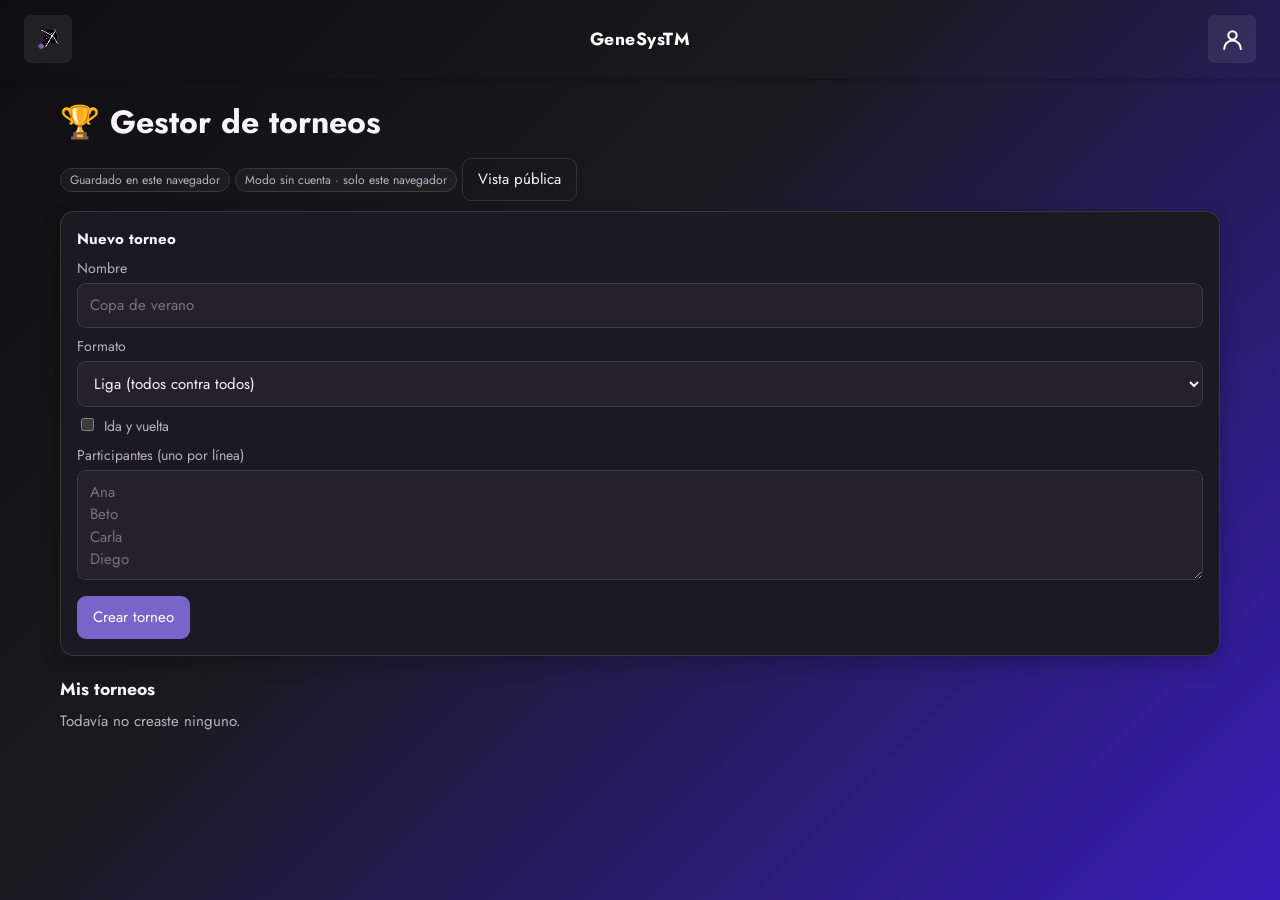
<file: public/noLogin/torneosNoLogin.html>
<!DOCTYPE html>
<html lang="es">
    <head>
        <meta charset="UTF-8">
        <meta name="viewport" content="width=device-width, initial-scale=1.0">
        <meta http-equiv="refresh" content="0; url=../torneos.html?modo=local">
        <title>Torneos sin cuenta</title>
    </head>
    <body>
        <p>Abriendo el gestor de torneos sin cuenta...</p>
        <p><a href="../torneos.html?modo=local">Continuar al gestor de torneos</a></p>
        <script>
            window.location.replace('../torneos.html?modo=local');
        </script>
    </body>
</html>
</file>
<file: public/css/styles.css>
﻿* {
  margin: 0;
  padding: 0;
  box-sizing: border-box;
}

html {
  min-height: 100%;
}

:root{
  --color-fondo: #111;
  --color-texto: #fff;
  --color-card: #222;
  --color-primario: #5b4b90;
  --color-secundario: #111111;
}

.modoClaro {
  --color-fondo: #f4f4f4;
  --color-texto: #111;
  --color-card: rgba(255, 255, 255, 0.7);
}

.osaka{
  display: none;
}

body {
  margin: 0;
  font-family: "Jost", sans-serif;
  background: var(--color-fondo);
  color: var(--color-texto);
  display: flex;
  flex-direction: column;
  min-height: 100vh;
  transition: background-color 0.55s ease, color 0.55s ease;
}

.site-header {
  position: sticky;
  top: 0;
  z-index: 50;
  width: 100%;
  height: 68px;
  background-color: #111111;
  color: #fff;
  display: flex;
  align-items: center;
  justify-content: space-between;
  padding: 0 16px;
  box-shadow: 0 2px 8px rgba(0, 0, 0, 0.2);
}

.header-brand {
  flex: 1;
  display: flex;
  justify-content: center;
  align-items: center;
  font-weight: 700;
  letter-spacing: 0.5px;
}

#botonAbrir {
  position: static;
  z-index: 10;
  background-color: rgba(255, 255, 255, 0.08);
  border: none;
  border-radius: 6px;
  width: 44px;
  height: 44px;
  display: inline-flex;
  align-items: center;
  justify-content: center;
  cursor: pointer;
}

#botonAbrir img {
  width: 24px;
  height: 24px;
  display: block;
}

#botonUsuario {
  background-color: rgba(255, 255, 255, 0.08);
  border: none;
  border-radius: 6px;
  width: 44px;
  height: 44px;
  display: inline-flex;
  align-items: center;
  justify-content: center;
  cursor: pointer;
}

#botonUsuario:hover,
#botonUsuario:focus-visible,
#botonAbrir:hover,
#botonAbrir:focus-visible {
  background-color: rgba(255, 255, 255, 0.18);
}

.iconoUsuario {
  width: 25px;
  height: 25px;
  display: block;
}

#iconoModo {
  width: 22px;
  height: 22px;
  object-fit: contain;
}

#iconoModo.cambioModo {
  animation: giroModo 0.55s cubic-bezier(0.4, 0, 0.2, 1);
}

@keyframes giroModo {
  0% {
    transform: rotate(0deg) scale(1);
  }
  50% {
    transform: rotate(180deg) scale(1.25);
  }
  100% {
    transform: rotate(360deg) scale(1);
  }
}

@media (prefers-reduced-motion: reduce) {
  body,
  .main-content,
  .caja,
  .caja h5 {
    transition-duration: 0.01ms;
  }

  #iconoModo.cambioModo {
    animation: none;
  }
}

.main-content {
  display: flex;
  flex-direction: column;
  align-items: center;
  justify-content: center;
  gap: 24px;
  padding: 20px;
  background-color: transparent;
  color: var(--color-texto);
  min-height: calc(100vh - 68px);
  width: min(90%, 900px);
  margin: 0 auto;
  text-align: center;
  transition: color 0.55s ease;
}

.main-content h1 {
  font-size: clamp(2rem, 4vw, 3.2rem);
  margin-bottom: 12px;
  line-height: 1.1;
  font-weight: 800;
}

.caja {
  display: flex;
  flex-direction: column;
  align-items: center;
  gap: 12px;
  width: min(100%, 620px);
  padding: 32px 24px;
  background: var(--color-card);
  border: 1px solid rgba(91, 75, 144, 0.12);
  border-radius: 20px;
  box-shadow: 0 10px 30px rgba(17, 17, 17, 0.08);
  backdrop-filter: blur(8px);
  transition: background-color 0.55s ease, color 0.55s ease, box-shadow 0.55s ease, border-color 0.55s ease;
}

.caja h5 {
  max-width: 520px;
  line-height: 1.6;
  font-size: 1rem;
  color: var(--color-texto);
  transition: color 0.55s ease;
}

.acciones-torneo {
  display: flex;
  align-items: center;
  justify-content: center;
  gap: 16px;
}

.boton_abrirTorneo,
.boton_verTorneo {
  display: inline-flex;
  align-items: center;
  justify-content: center;
  background: linear-gradient(135deg, var(--color-primario), #7d6ccf);
  border: 0;
  border-radius: 1000px;
  padding: 0;
  box-shadow: 0 12px 20px rgba(91, 75, 144, 0.25);
  transition: transform 0.2s ease, box-shadow 0.2s ease;
}

.boton_abrirTorneo:hover,
.boton_verTorneo:hover {
  transform: translateY(-2px);
  box-shadow: 0 16px 26px rgba(91, 75, 144, 0.3);
}

.abrirTorneo,
.verTorneo {
  display: inline-block;
  padding: 14px 28px;
  text-decoration: none;
  color: white;
  font-weight: 700;
}

@media (min-width: 768px) {
  .site-header {
    height: 78px;
    padding: 0 24px;
  }

  .header-brand {
    font-size: 1.1rem;
  }

  #botonAbrir {
    width: 48px;
    height: 48px;
  }

  #botonUsuario {
    width: 48px;
    height: 48px;
  }

  .main-content {
    padding: 30px;
    min-height: calc(100vh - 78px);
  }

  .main-content h1 {
    font-size: 1.8rem;
  }
}

@media (min-width: 1024px) {
  .main-content {
    padding: 40px;
  }
}
</file>
<file: public/css/header.css>
.site-header {
  position: sticky;
  top: 0;
  z-index: 50;
  display: flex;
  align-items: center;
  justify-content: space-between;
  width: 100%;
  height: 68px;
  padding: 0 16px;
  color: #fff;
  background-color: rgba(0, 0, 0, 0);
  box-shadow: 0 2px 8px rgba(0, 0, 0, 0.2);
}

.header-brand {
  display: flex;
  flex: 1;
  align-items: center;
  justify-content: center;
  font-weight: 700;
  letter-spacing: 0.5px;
}

#botonAbrir,
#botonUsuario {
  position: static;
  display: inline-flex;
  align-items: center;
  justify-content: center;
  width: 44px;
  height: 44px;
  padding: 0;
  border: none;
  border-radius: 6px;
  background-color: rgba(255, 255, 255, 0.08);
  cursor: pointer;
}

#botonAbrir img {
  display: block;
  width: 24px;
  height: 24px;
}

#botonUsuario img {
  display: block;
  width: 25px;
  height: 25px;
}

#botonUsuario:hover,
#botonUsuario:focus-visible,
#botonAbrir:hover,
#botonAbrir:focus-visible {
  background-color: rgba(255, 255, 255, 0.18);
}

.sidebar {
  position: fixed;
  top: 68px;
  left: -260px;
  z-index: 40;
  display: flex;
  flex-direction: column;
  width: 250px;
  height: calc(100vh - 68px);
  padding: 20px 16px;
  color: #fff;
  background-color: #111;
  transition: left 0.3s ease;
}

.sidebar.activo {
  left: 0;
}

.sidebar ul {
  display: flex;
  flex-direction: column;
  gap: 8px;
  margin: 20px 0 0;
  padding: 0;
  list-style: none;
}

.sidebar ul li a {
  display: block;
  padding: 10px 12px;
  color: #fff;
  font-size: 0.95rem;
  text-decoration: none;
  border-radius: 6px;
}

.sidebar ul li a:hover,
.sidebar ul li a:focus-visible,
#botonColor:hover,
#botonColor:focus-visible {
  background-color: rgba(255, 255, 255, 0.08);
}

.sidebar .close-btn {
  position: absolute;
  top: 12px;
  right: 16px;
  color: #fff;
  font-size: 2rem;
  border: 0;
  background: none;
  cursor: pointer;
}

#botonColor {
  display: flex;
  align-items: center;
  gap: 10px;
  width: 100%;
  margin-top: 16px;
  padding: 10px 12px;
  color: #fff;
  font: inherit;
  text-align: left;
  border: none;
  border-radius: 6px;
  background: transparent;
  cursor: pointer;
}

.sidebar p {
  margin-top: auto;
  color: rgba(255, 255, 255, 0.8);
  font-size: 0.8rem;
  line-height: 1.5;
}

#iconoModo {
  width: 22px;
  height: 22px;
  object-fit: contain;
}

#iconoModo.cambioModo {
  animation: giroModo 0.55s cubic-bezier(0.4, 0, 0.2, 1);
}

@keyframes giroModo {
  0% {
    transform: rotate(0deg) scale(1);
  }
  50% {
    transform: rotate(180deg) scale(1.25);
  }
  100% {
    transform: rotate(360deg) scale(1);
  }
}

@media (min-width: 768px) {
  .site-header {
    height: 78px;
    padding: 0 24px;
  }

  .header-brand {
    font-size: 1.1rem;
  }

  #botonAbrir,
  #botonUsuario {
    width: 48px;
    height: 48px;
  }

  .sidebar {
    top: 78px;
    width: 220px;
    height: calc(100vh - 78px);
  }

  .gestor-torneos {
    min-height: calc(100vh - 78px);
  }
}

@media (min-width: 1024px) {
  .sidebar {
    width: 260px;
    padding: 24px;
  }

  .sidebar ul li a {
    font-size: 1rem;
  }
}

body.modoClaro .site-header {
  color: #252331;
  background-color: rgba(255, 255, 255, 0.88);
  box-shadow: 0 2px 8px rgba(37, 28, 67, 0.12);
}

body.modoClaro #botonAbrir,
body.modoClaro #botonUsuario {
  background-color: rgba(91, 75, 144, 0.1);
}

body.modoClaro #botonUsuario:hover,
body.modoClaro #botonUsuario:focus-visible,
body.modoClaro #botonAbrir:hover,
body.modoClaro #botonAbrir:focus-visible {
  background-color: rgba(91, 75, 144, 0.2);
}

body.modoClaro .sidebar {
  color: #252331;
  background-color: #fff;
  border-right: 1px solid rgba(45, 36, 72, 0.16);
  box-shadow: 8px 0 24px rgba(37, 28, 67, 0.1);
}

body.modoClaro .sidebar ul li a,
body.modoClaro .sidebar .close-btn,
body.modoClaro #botonColor {
  color: #252331;
}

body.modoClaro .sidebar ul li a:hover,
body.modoClaro .sidebar ul li a:focus-visible,
body.modoClaro #botonColor:hover,
body.modoClaro #botonColor:focus-visible {
  background-color: rgba(91, 75, 144, 0.1);
}

body.modoClaro .sidebar p {
  color: rgba(37, 35, 49, 0.72);
}

@media (prefers-reduced-motion: reduce) {
  #iconoModo.cambioModo {
    animation: none;
  }
}
</file>
<file: css/torneos.css>
body{
  margin: 0;
  background-color: #111;
}

.titulo {
  color: white;
}

.Borde_lol1 {
  display: flex;
  flex-direction: column;
  justify-content: center;
  align-items: center;
  min-height: 100vh;
  width: min(90%, 600px);
  margin: 0 auto;
  padding: 20px;
  text-align: center;
  isolation: isolate;
  position: relative;
}

.Borde_lol1 h2 {
  margin-bottom: 10px;
}

.caja {
  display: flex;
  flex-wrap: wrap;
  justify-content: center;
  gap: 15px;
  margin-top: 12px;
  padding: 16px;
  border-radius: 10px;
  background-color: #f9f9f9;
  box-shadow: 0px 8px 16px 0px rgba(0,0,0,0.2);
  z-index: 1;
  width: fit-content; /* se adapta: */
}

.caja a {
  color: black;
  padding: 12px 16px;
  text-decoration: none;
  display: block;
}

.evento{
  display: block;
  margin: 6px;
  padding: 12px;
  border-radius: 8px;
}

#deporte{
  margin: 6px;
  padding: 8px;
  border-radius: 10px;
}

#futbol, #futSala, #tennis, #eSports, #juegoMental {
  width: min(100%, 260px);
  margin: 6px;
  padding: 11px 38px 11px 14px;
  border: 1px solid #c8ced8;
  border-radius: 10px;
  background-color: #ffffff;
  color: #263248;
  font: inherit;
  cursor: pointer;
  outline: none;
  transition: border-color 0.2s ease, box-shadow 0.2s ease;
}

#futbol:hover, #futSala:hover, #tennis:hover, #eSports:hover, #juegoMental:hover {
  border-color: #5b4b90;
}

#futbol:focus, #futSala:focus, #tennis:focus, #eSports:focus, #juegoMental:focus {
  border-color: #5b4b90;
  box-shadow: 0 0 0 3px rgba(91, 75, 144, 0.18);
}

#futbol option, #futSala option, #tennis option, #eSports option, #juegoMental option {
  color: #263248;
}


.contenedor-cantidad {
  display: none;
  margin: 4px;
}

.contenedor-cantidad.visible {
  display: block;
}

.cantidad{
  margin: 4px;
  padding: 4px;
  width: 60px;
  border-radius: 10px;
}

.resultado-torneo {
  margin-top: 20px;
  width: 100%;
  max-width: 420px;
  padding: 18px 20px;
  border-radius: 16px;
  background: linear-gradient(135deg, #2c3e50, #34495e);
  color: #fff;
  box-shadow: 0 10px 25px rgba(0, 0, 0, 0.16);
  opacity: 0;
  transform: translateY(15px) scale(0.96);
  max-height: 0;
  overflow: hidden;
  transition: all 0.4s ease;
}

.resultado-torneo.visible {
  opacity: 1;
  transform: translateY(0) scale(1);
  max-height: 220px;
}

.resultado-icon {
  font-size: 1.4rem;
  margin-bottom: 6px;
}

.resultado-torneo h3 {
  margin: 0 0 8px;
  font-size: 1.1rem;
}

.resultado-torneo p {
  margin: 0;
  line-height: 1.5;
}

.btn-confirmar {
  margin-top: 16px;
  padding: 10px 16px;
  border: none;
  border-radius: 999px;
  background: #0b11c2; /* color del boton*/
  color: #fff; /* color de la letra */
  cursor: pointer;
  font-weight: 600;
  transition: transform 0.2s ease, background 0.2s ease;
}

.btn-confirmar:hover {
  background: #a26a14; /* Color de cuando pasa el mouse por el boton */
  transform: translateY(-2px);
}

.mensaje-confirmacion {
  margin-top: 12px;
  padding: 12px 14px;
  border-radius: 10px;
  background: #eaf7ea;
  color: #245b2a;
  border: 1px solid #b9dfbb;
  opacity: 0;
  transform: translateY(8px);
  transition: all 0.3s ease;
  max-height: 0;
  overflow: hidden;
}

.mensaje-confirmacion.visible {
  opacity: 1;
  transform: translateY(0);
  max-height: 120px;
}

.mensaje-confirmacion.exito {
  color: green; 
}

.mensaje-confirmacion.error { 
  color: red; 
}

.Borde_lul1:hover .Borde_lul2 {
  display: block;
}

.deporte-content.active{
  display: block;
}

.deporte-content{
  display: none;
}

/* ================================
   BASE — MÓVIL (< 768px)
   La sidebar queda arriba, como un menú de navegación
================================ */

* {
  margin: 0;
  padding: 0;
  box-sizing: border-box;
}

body {
  font-family: sans-serif;
  min-height: 100vh;
}

.sidebar {
  width: 100%;          /* ocupa todo el ancho en móvil */
  background-color: #e3e6ea;
  color: white;
  padding: 16px;
}

.sidebar h1 {
  margin-bottom: 12px;
  font-size: 1.2rem;
}

.sidebar ul {
  list-style: none;
  display: flex;        /* links en fila en móvil */
  gap: 8px;
  flex-wrap: wrap;
}

.sidebar ul li a {
  display: block;
  color: white;
  text-decoration: none;
  padding: 8px 12px;
  border-radius: 4px;
  font-size: 0.9rem;
}

.sidebar ul li a:hover {
  background-color: #501b5db5; /* Color de los botones al pasar el mouse por arriba */
}

.main-content {
  padding: 20px;
  background-color: #881a1a;
  min-height: 100vh;
}

.main-content h1 {
  font-size: 1.4rem;
  margin-bottom: 12px;
}


/* ================================
   TABLET (≥ 768px)
   La sidebar pasa a columna lateral
================================ */

@media (min-width: 768px) {

  body {
    display: flex;
  }

  .sidebar {
    width: 220px;
    min-height: 100vh;
    flex-shrink: 0;
  }

  .sidebar ul {
    flex-direction: column;   /* links en columna */
    gap: 4px;
  }

  .main-content {
    flex: 1;
    padding: 30px;
  }

  .main-content h1 {
    font-size: 1.8rem;
  }
}

/* Botón de apertura fijo en esquina */
#botonAbrir {
  position: fixed;
  top: 12px;
  left: 12px;
  z-index: 9999;
  background: transparent !important;
  background-color: transparent !important;
  background-image: none !important;
  color: #fff;
  border: none !important;
  box-shadow: none !important;
  padding: 10px 12px;
  border-radius: 6px;
  cursor: pointer;
  display: inline-flex;
  align-items: center;
  justify-content: center;
  appearance: none;
  -webkit-appearance: none;
  gap: 8px;
}

@media (min-width: 768px) {
  #botonAbrir {
    top: 16px;
    left: 16px;
    padding: 10px 14px;
    background: transparent !important;
    background-color: transparent !important;
    background-image: none !important;
    border: none !important;
    box-shadow: none !important;
  }
}


/* ================================
   DESKTOP (≥ 1024px)
   Sidebar más ancha, más espaciado
================================ */

@media (min-width: 1024px) {

  .sidebar {
    width: 280px;
    padding: 24px;
  }

  .sidebar h1 {
    font-size: 1.5rem;
    margin-bottom: 24px;
  }

  .sidebar ul li a {
    padding: 10px 16px;
    font-size: 1rem;
  }

  .main-content {
    padding: 40px;
  }

  .main-content h1 {
    font-size: 2rem;
  }
}


/* Barra lateral*/

/* Estilos básicos para el Sidebar */
.sidebar {
  height: 100%;
  width: 250px;
  position: fixed;
  top: 0;
  left: -250px; /* Oculto a la izquierda por defecto */
  background-color: #5b4b90; /* Color para el fondo */
  padding-top: 60px;
  transition: 0.3s; /* Animación de deslizamiento */
  z-index: 1;
}

/* Clase que se agregará con JavaScript para abrirlo */
.sidebar.activo {
  left: 0;
}

/* Estilos de los enlaces */
.sidebar a {
  padding: 10px 15px;
  text-decoration: none;
  font-size: 25px;
  color: #f1ecec;
  display: block;
}

/* Botón de cierre dentro del sidebar */
.sidebar .close-btn {
  position: absolute;
  top: 20px;
  right: 25px;
  font-size: 36px;
  background: none;
  border: none;
  color: #e7e3e3; /* Color del boton de cierre del sidebar */
  cursor: pointer;
}

/* Botón de apertura fijo en esquina para escritorio */
@media (min-width: 768px) {
  #botonAbrir {
    position: fixed;
    top: 20px;
    left: 20px;
    z-index: 9999;
    background-color: transparent;
    color: #fff;
    border: none;
    padding: 10px 14px;
    border-radius: 6px;
    cursor: pointer;
    display: inline-flex;
    align-items: center;
    gap: 8px;
  }
}

.sidebar {
  position: fixed;
  top: 68px;
  left: -260px;
  width: 250px;
  height: calc(100vh - 68px);
  background-color: #111111;
  color: #fff;
  padding: 20px 16px;
  transition: left 0.3s ease;
  z-index: 40;
  display: flex;
  flex-direction: column;
}

.sidebar.activo {
  left: 0;
}

.sidebar ul {
  list-style: none;
  display: flex;
  flex-direction: column;
  gap: 8px;
  margin-top: 20px;
}

.sidebar ul li a {
  display: block;
  color: #fff;
  text-decoration: none;
  padding: 10px 12px;
  border-radius: 6px;
  font-size: 0.95rem;
}

.sidebar ul li a:hover {
  background-color: rgba(255, 255, 255, 0.08);
}

.sidebar .close-btn {
  position: absolute;
  top: 12px;
  right: 16px;
  background: none;
  border: none;
  color: #fff;
  font-size: 2rem;
  cursor: pointer;
}

@media (min-width: 768px) {
  .sidebar {
    top: 78px;
    width: 220px;
    height: calc(100vh - 78px);
  }
}

@media (min-width: 1024px) {
  .sidebar {
    width: 260px;
    padding: 24px;
  }

  .sidebar ul li a {
    font-size: 1rem;
  }
}

textarea {
  resize: none;
  width: 100%;
  min-height: 90px;
  padding: 10px 12px;
  border: 1px solid #d0d7de;
  border-radius: 8px;
  font: inherit;
}

.bod {
  width: min(90%, 700px);
  background: #ffffff;
  border: 1px solid #e5e7eb;
  border-radius: 12px;
  box-shadow: 0 4px 12px rgba(0, 0, 0, 0.08);
  padding: 24px;
  margin: 24px auto;
  display: grid;
  grid-template-columns: repeat(2, minmax(0, 1fr));
  gap: 16px;
}

.card-evento {
  background: linear-gradient(135deg, #2c3e50, #34495e);
  color: #ffffff;
  width: 100%;
  min-height: 120px;
  padding: 20px;
  border-radius: 12px;
  display: flex;
  flex-direction: column;
  justify-content: flex-end;
  align-items: flex-start;
  gap: 10px;
  box-shadow: 0 6px 16px rgba(0, 0, 0, 0.12);
}

@media (max-width: 600px) {
  .bod {
    grid-template-columns: 1fr;
  }
}

/* Forzar transparencia final del botón */
#botonAbrir {
  background: transparent !important;
  background-color: transparent !important;
  background-image: none !important;
  border: none !important;
  box-shadow: none !important;
  outline: none !important;
  appearance: none;
  -webkit-appearance: none;
}
</file>
<file: public/css/login.css>
* {
  margin: 0;
  padding: 0;
  box-sizing: border-box;
}

body {
  margin: 0;
  min-height: 100vh;
  font-family: "Jost", sans-serif;
  background: linear-gradient(135deg, #0f0f12, #1a1a1d 40%, #381dba);
  display: flex;
  justify-content: center;
  align-items: center;
}

.contenedorLogin {
  width: 100%;
  display: flex;
  flex-direction: column;
  align-items: center;
  justify-content: center;
  padding: 20px;
}

.cajaLogin {
  position: relative;
  width: 100%;
  max-width: 380px;
  background: rgba(255, 255, 255, 0.08);
  border: 1px solid rgba(255, 255, 255, 0.15);
  border-radius: 20px;
  padding: 28px 24px;
  box-shadow: 0 18px 35px rgba(0, 0, 0, 0.35);
  display: flex;
  flex-direction: column;
  gap: 12px;
}

.bombilla {
  width: 80px;
  height: 80px;
  object-fit: contain;
  margin: 0 auto 10px;
  display: block;
}

.welcome{
  text-align: center;
  color: white;
  font-size: 24px;
}

.cajaLogin label {
  color: #ffffff;
  font-size: 0.95rem;
  margin: 0;
}

.usuario, 
.email,
.contrasenia {
  width: 100%;
  height: 46px;
  padding: 12px 14px;
  border: 1px solid #d9d9d9;
  border-radius: 10px;
  font-size: 1rem;
  outline: none;
}

.usuario:focus, 
.email:focus,
.contrasenia:focus {
  border-color: #8a7dff;
  box-shadow: 0 0 0 3px rgba(138, 125, 255, 0.2);
}

.mensaje-confirmacion {
  min-height: 20px;
  font-size: 0.82rem;
  opacity: 0;
  transition: opacity 0.2s ease, transform 0.2s ease;
  transform: translateY(-4px);
  color: #fff;
}

.mensaje-confirmacion.visible {
  opacity: 1;
  transform: translateY(0);
}

.mensaje-confirmacion.error {
  color: #ffb4b4;
}

.mensaje-confirmacion.exito {
  color: #c9ffd9;
}

button {
  width: 100%;
  height: 46px;
  border: none;
  border-radius: 10px;
  margin-top: 6px;
  background: #381dba;
  color: #fff;
  font-size: 1rem;
  font-weight: 700;
  cursor: pointer;
  transition: 0.2s ease;
}

.cajaLogin .close-btn {
  position: absolute;
  top: 12px;
  right: 12px;
  width: 32px;
  height: 32px;
  margin: 0;
  padding: 0;
  background: transparent;
  color: #fff;
  font-size: 1.6rem;
  line-height: 1;
}

.cajaLogin .close-btn:hover {
  background: rgba(255, 255, 255, 0.15);
}

.torneoSinSesion {
  margin-top: 12px;
  text-align: center;
  color: #d7d3ff;
  text-decoration: none;
  font-size: 0.9rem;
}

button:hover {
  background: #4d22da;
}

button:disabled {
  opacity: 0.7;
  cursor: not-allowed;
}

.cajaLogin a {
  margin-top: 6px;
  text-align: center;
  color: #d7d3ff;
  text-decoration: none;
  font-size: 0.9rem;
}

.cajaLogin a:hover {
  text-decoration: underline;
}

@media (min-width: 768px) {
  .cajaLogin {
    padding: 32px 28px;
  }
}

@media (min-width: 1024px) {
  .cajaLogin {
    max-width: 420px;
  }
}
</file>
<file: public/css/registro.css>
* {
  margin: 0;
  padding: 0;
  box-sizing: border-box;
}

body {
  min-height: 100vh;
  font-family: "Jost", sans-serif;
  background: linear-gradient(135deg, #0f0f12, #1a1a1d 40%, #381dba);
  display: flex;
  justify-content: center;
  align-items: center;
}

.contenedorLogin {
  width: 100%;
  display: flex;
  justify-content: center;
  padding: 20px;
}

.cajaLogin {
  position: relative;
  width: 100%;
  max-width: 380px;
  background: rgba(255, 255, 255, 0.08);
  border: 1px solid rgba(255, 255, 255, 0.15);
  border-radius: 20px;
  padding: 28px 24px;
  box-shadow: 0 18px 35px rgba(0, 0, 0, 0.35);
  display: flex;
  flex-direction: column;
  gap: 12px;
}

.cajaLogin
.close-btn {
  position: absolute;
  top: 12px;
  right: 12px;
  width: 32px;
  height: 32px;
  padding: 0;
  border-radius: 8px;
  background: transparent;
  color: #fff;
  font-size: 1.6rem;
  line-height: 1;
}

.cajaLogin 
.close-btn:hover {
  background: rgba(255, 255, 255, 0.15);
}

.bombilla {
  width: 80px;
  height: 80px;
  object-fit: contain;
  margin: 0 auto 10px;
  display: block;
}

.cajaLogin label {
  color: #ffffff;
  font-size: 0.95rem;
}

.evento {
  width: 100%;
  height: 46px;
  padding: 12px 14px;
  border: 1px solid #d9d9d9;
  border-radius: 10px;
  font-size: 1rem;
  outline: none;
  background: rgba(255, 255, 255, 0.95);
}

.evento:focus {
  border-color: #8a7dff;
  box-shadow: 0 0 0 3px rgba(138, 125, 255, 0.2);
}

.mensaje-confirmacion {
  min-height: 20px;
  font-size: 0.82rem;
  opacity: 0;
  transition: opacity 0.2s ease, transform 0.2s ease;
  transform: translateY(-4px);
  color: #fff;
}

.mensaje-confirmacion.visible {
  opacity: 1;
  transform: translateY(0);
}

.mensaje-confirmacion.error {
  color: #ffb4b4;
}

.mensaje-confirmacion.exito {
  color: #c9ffd9;
}

.cajaLogin button {
  width: 100%;
  height: 46px;
  border: none;
  border-radius: 10px;
  background: #381dba;
  color: #fff;
  font-size: 1rem;
  font-weight: 700;
  cursor: pointer;
  transition: 0.2s ease;
}

.cajaLogin button:hover {
  background: #4d22da;
}

.cajaLogin button:disabled {
  opacity: 0.7;
  cursor: not-allowed;
}

.cajaLogin a {
  text-align: center;
  color: #d7d3ff;
  text-decoration: none;
  font-size: 0.9rem;
}

.cajaLogin a:hover {
  text-decoration: underline;
}

@media (min-width: 768px) {
  .cajaLogin {
    padding: 32px 28px;
  }
}

@media (min-width: 1024px) {
  .cajaLogin {
    max-width: 420px;
  }
}
</file>
<file: public/css/sobreNosotros.css>
.titulo{
  font-size: 6rem;
  margin-bottom: 20px;
  display: flex;
  flex-direction: column;
  justify-content: center;
  text-align: center;
  align-items: center;
  color: #fff;
}

.titulo{
  font-family: Jost;
}

.texto_titulo{
  display: flexbox;
  justify-content: center;
  align-items: center;
  height: 200px;
}



#botonAbrir {
  background-color: transparent;
  color: #fff;
  border: none;
}

:root {
  --about-background: linear-gradient(135deg, #0f0f12, #1a1a1d 40%, #381dba);
  --about-text: #f7f5fa;
  --about-card: #3e0dde;
  --about-card-text: #fff;
  --about-card-shadow: rgba(0, 0, 0, 0.15);
}

body.modoClaro {
  --about-background: linear-gradient(135deg, #f7f7fb, #eeedf5 55%, #dfd8f8);
  --about-text: #24212d;
  --about-card: rgba(255, 255, 255, 0.88);
  --about-card-text: #24212d;
  --about-card-shadow: rgba(37, 28, 67, 0.12);
}

body.modoClaro .titulo {
  color: var(--about-text);
}

/* 
================================
  BASE — MÓVIL (< 768px)
  La sidebar queda arriba, como un menú de navegación
================================ */

* {
  margin: 0;
  padding: 0;
  box-sizing: border-box;
}

body {
  font-family: sans-serif;
  min-height: 100vh;
  color: var(--about-text);
  background: var(--about-background);
  background-attachment: fixed;
  background-size: cover;
  background-repeat: no-repeat;
  transition: color 0.55s ease;
}

.main-content {
  padding: 20px;
  background-color: transparent;
  min-height: 100vh;
}

.secreto-osaka {
  display: flex;
  flex-direction: column;
  align-items: center;
  justify-content: center;
  margin-top: 24px;
}

.boton-secreto {
  width: 18px;
  height: 18px;
  border: none;
  background: transparent;
  color: transparent;
  cursor: pointer;
  opacity: 0.08;
  transition: opacity 0.2s ease;
}

.boton-secreto:hover {
  opacity: 0.4;
}

.osaka {
  position: fixed;
  top: 0;
  left: 0;
  width: 100vw;
  height: 100vh;
  max-width: none;
  max-height: none;
  display: block;
  object-fit: cover;
  object-position: center;
  z-index: 9999;
  pointer-events: none;
  margin: 0;
  opacity: 0;
  visibility: hidden;
  transition: opacity 0.5s ease, visibility 0s linear 0.5s;
}

.osaka.visible {
  opacity: 1;
  visibility: visible;
  transition-delay: 0s;
}

.main-content h1 {
  font-size: 1.4rem;
  margin-bottom: 12px;
}

.texto-doble {
  display: flex;
  flex-direction: column;
  justify-content: center;
  align-items: center;
  gap: 20px;
  width: 100%;
  margin: 0 auto;
}

.bloque-texto1,
.bloque-texto2 {
  display: flex;
  flex-direction: column;
  justify-content: center;
  align-items: center;
  text-align: center;
  width: min(90%, 320px);
  min-height: 250px;
  border-radius: 20px;
  padding: 20px;
  margin: 0;
  background-color: var(--about-card);
  color: var(--about-card-text);
  box-shadow: 0 6px 18px var(--about-card-shadow);
}

.bloque-texto1 h2,
.bloque-texto2 h2 {
  margin-bottom: 12px;
}

/* 
================================
 TABLET (≥ 768px)
 La sidebar pasa a columna lateral
================================ */

@media (min-width: 768px) {

  body {
    display: flex;
    flex-direction: column;
  }

  .main-content {
    flex: 1;
    padding: 30px;
    min-height: calc(100vh - 78px);
  }

  .main-content h1 {
    font-size: 1.8rem;
  }

  .texto-doble {
    flex-direction: row;
    align-items: stretch;
    gap: 24px;
  }

  .bloque-texto1,
  .bloque-texto2 {
    width: min(45%, 423px);
    min-height: 300px;
    font-family: Jost;
    font-size: larger;
  }

}


/* 
================================
  DESKTOP (≥ 1024px)
  Sidebar más ancha, más espaciado
================================ */

@media (min-width: 1024px) {

  .main-content {
    padding: 40px;
  }

  .main-content h1 {
    font-size: 2rem;
  }

  .texto-doble {
    gap: 32px;
    font-size: larger;
  }

  .bloque-texto1,
  .bloque-texto2 {
    width: min(45%, 850px);
    min-height: 250px;
    font-family: Jost;
  }

}


/* Barra lateral*/

/* Estilos básicos para el Sidebar */
.sidebar {
  height: 100%;
  width: 250px;
  position: fixed;
  top: 0;
  left: -250px; /* Oculto a la izquierda por defecto */
  background-color: #5b4b90; /* Color para el fondo */
  padding-top: 60px;
  transition: 0.3s; /* Animación de deslizamiento */
  z-index: 1;
}

/* Clase que se agregará con JavaScript para abrirlo */
.sidebar.activo {
  left: 0;
}

/* Estilos de los enlaces */
.sidebar a {
  padding: 10px 15px;
  text-decoration: none;
  font-size: 25px;
  color: #818181;
  display: block;
}

/* Botón de cierre dentro del sidebar */
.sidebar .close-btn {
  position: absolute;
  top: 20px;
  right: 25px;
  font-size: 36px;
  background: none;
  border: none;
  color: #e7e3e3; /* Color del boton de cierre del sidebar */
  cursor: pointer;
}

/* Botón de apertura fijo en esquina */
#botonAbrir {
  position: fixed;
  top: 12px;
  left: 12px;
  z-index: 9999;
  background-color: transparent;
  color: #fff;
  border: none;
  padding: 10px 12px;
  border-radius: 6px;
  cursor: pointer;
  display: inline-flex;
  align-items: center;
  gap: 8px;
}

@media (min-width: 768px) {
  #botonAbrir {
    top: 20px;
    left: 20px;
    padding: 10px 14px;
  }


.sidebar {
  position: fixed;
  top: 68px;
  left: -260px;
  width: 250px;
  height: calc(100vh - 68px);
  background-color: #111111;
  color: #fff;
  padding: 20px 16px;
  transition: left 0.3s ease;
  z-index: 40;
  display: flex;
  flex-direction: column;
}

.sidebar.activo {
  left: 0;
}

.sidebar ul {
  list-style: none;
  display: flex;
  flex-direction: column;
  gap: 8px;
  margin-top: 20px;
}

.sidebar ul li a {
  display: block;
  color: #fff;
  text-decoration: none;
  padding: 10px 12px;
  border-radius: 6px;
  font-size: 0.95rem;
}

.sidebar ul li a:hover {
  background-color: rgba(255, 255, 255, 0.08);
}

.sidebar .close-btn {
  position: absolute;
  top: 12px;
  right: 16px;
  background: none;
  border: none;
  color: #fff;
  font-size: 2rem;
  cursor: pointer;
}

@media (min-width: 768px) {
  .sidebar {
    top: 78px;
    width: 220px;
    height: calc(100vh - 78px);
  }
}

@media (min-width: 1024px) {
  .sidebar {
    width: 260px;
    padding: 24px;
  }

  .sidebar ul li a {
    font-size: 1rem;
  }
}
  #botonAbrir h2 {
    margin: 0;
    font-size: 1rem;
    line-height: 1;
    font-weight: 600;
  }
}
</file>
<file: public/css/gestor-torneos.css>
:root {
  --torneos-fondo: #111014;
  --torneos-superficie: #1b1922;
  --torneos-superficie-secundaria: #24212d;
  --torneos-texto: #f7f5fa;
  --torneos-texto-suave: #b8b2c4;
  --torneos-borde: rgba(255, 255, 255, 0.12);
  --torneos-acento: #7865c9;
  --torneos-acento-hover: #8c79df;
  --torneos-exito: #42bd82;
  --torneos-error: #ef6a78;
  --torneos-fondo-gradiente: linear-gradient(135deg, #0f0f12, #1a1a1d 40%, #381dba);
  color-scheme: dark;
}

body.modoClaro {
  --torneos-fondo: #f4f3f8;
  --torneos-superficie: #fff;
  --torneos-superficie-secundaria: #f0eef6;
  --torneos-texto: #252331;
  --torneos-texto-suave: #625f70;
  --torneos-borde: rgba(45, 36, 72, 0.16);
  --torneos-acento: #6250b5;
  --torneos-acento-hover: #4f3d9d;
  --torneos-error: #bd3444;
  --torneos-fondo-gradiente: linear-gradient(135deg, #f8f7fb, #efedf6 55%, #e2dcf5);
  color-scheme: light;
}

* {
  box-sizing: border-box;
}

body.modoClaro #botonAbrir {
  background: rgba(255, 255, 255, 0.82);
}

html {
  min-height: 100%;
}

body {
  min-height: 100vh;
  margin: 0;
  color: var(--torneos-texto);
  font-family: "Jost", sans-serif;
  background: var(--torneos-fondo-gradiente);
  transition: color 0.55s ease;
}

button,
input,
select,
textarea {
  font: inherit;
}

#botonAbrir {
  position: fixed;
  top: 16px;
  left: 16px;
  z-index: 9999;
  display: inline-flex;
  align-items: center;
  justify-content: center;
  width: 46px;
  height: 46px;
  padding: 8px;
  border: 1px solid var(--torneos-borde);
  border-radius: 10px;
  background: rgba(17, 16, 20, 0.72);
  cursor: pointer;
  backdrop-filter: blur(8px);
}

#botonAbrir img {
  display: block;
  width: 28px;
  height: 28px;
  object-fit: contain;
}

.sidebar {
  position: fixed;
  top: 0;
  bottom: 0;
  left: -280px;
  z-index: 10000;
  display: flex;
  flex-direction: column;
  width: min(280px, 86vw);
  padding: 72px 18px 24px;
  color: var(--torneos-texto);
  background: var(--torneos-fondo);
  border-right: 1px solid var(--torneos-borde);
  transition: left 0.3s ease;
}

.sidebar.activo {
  left: 0;
}

.sidebar ul {
  display: flex;
  flex-direction: column;
  gap: 8px;
  margin: 12px 0 0;
  padding: 0;
  list-style: none;
}

.sidebar ul li a {
  display: block;
  padding: 11px 14px;
  color: var(--torneos-texto);
  text-decoration: none;
  border-radius: 8px;
  transition: background-color 0.2s ease;
}

.sidebar ul li a:hover,
.sidebar ul li a:focus-visible {
  background: rgba(120, 101, 201, 0.24);
}

.sidebar .close-btn {
  position: absolute;
  top: 14px;
  right: 16px;
  padding: 2px 8px;
  color: var(--torneos-texto);
  font-size: 2rem;
  line-height: 1;
  border: 0;
  background: transparent;
  cursor: pointer;
}

.gestor-torneos {
  width: min(100% - 32px, 1160px);
  min-height: calc(100vh - 68px);
  margin: 0 auto;
  padding: 20px 0 40px;
  color: var(--torneos-texto);
  font-size: 15px;
  line-height: 1.5;
}

.gestor-torneos h1 {
  margin: 0 0 12px;
  font-size: clamp(1.4rem, 3vw, 2rem);
}

.gestor-torneos h2 {
  margin: 20px 0 8px;
  font-size: 1.1rem;
}

.gestor-torneos p {
  margin: 0 0 10px;
}

.gestor-torneos .gt-card {
  margin-bottom: 12px;
  padding: 16px;
  border: 1px solid var(--torneos-borde);
  border-radius: 14px;
  background: var(--torneos-superficie);
  box-shadow: 0 8px 20px rgba(0, 0, 0, 0.22);
}

.gestor-torneos label {
  display: block;
  margin: 8px 0 4px;
  color: var(--torneos-texto-suave);
  font-size: 0.88rem;
}

.gestor-torneos input,
.gestor-torneos select,
.gestor-torneos textarea {
  width: 100%;
  padding: 10px 12px;
  color: var(--torneos-texto);
  border: 1px solid var(--torneos-borde);
  border-radius: 9px;
  outline: none;
  background: var(--torneos-superficie-secundaria);
  transition: border-color 0.2s ease, box-shadow 0.2s ease;
}

.gestor-torneos input:focus,
.gestor-torneos select:focus,
.gestor-torneos textarea:focus {
  border-color: var(--torneos-acento-hover);
  box-shadow: 0 0 0 3px rgba(120, 101, 201, 0.22);
}

.gestor-torneos textarea {
  min-height: 110px;
  resize: vertical;
}

.gestor-torneos input[type="checkbox"] {
  width: auto;
  margin-right: 6px;
  accent-color: var(--torneos-acento);
}

.gestor-torneos input.gt-dt {
  width: auto;
  padding: 5px;
  font-size: 0.78rem;
}

.gestor-torneos input[type="number"] {
  width: 58px;
  padding: 7px;
  text-align: center;
}

.gestor-torneos button {
  padding: 9px 15px;
  color: #fff;
  border: 1px solid transparent;
  border-radius: 9px;
  background: var(--torneos-acento);
  cursor: pointer;
  transition: background-color 0.2s ease, border-color 0.2s ease, transform 0.2s ease;
}

.gestor-torneos button:hover:not(:disabled) {
  background: var(--torneos-acento-hover);
  transform: translateY(-1px);
}

.gestor-torneos button.gt-secondary {
  color: var(--torneos-texto);
  border-color: var(--torneos-borde);
  background: transparent;
}

.gestor-torneos button.gt-secondary:hover:not(:disabled) {
  border-color: var(--torneos-acento-hover);
  background: rgba(120, 101, 201, 0.18);
}

.gestor-torneos button.gt-danger {
  color: var(--torneos-error);
  border-color: var(--torneos-borde);
  background: transparent;
}

.gestor-torneos button.gt-danger:hover:not(:disabled) {
  border-color: var(--torneos-error);
  background: rgba(239, 106, 120, 0.12);
}

.gestor-torneos button:disabled {
  opacity: 0.55;
  cursor: not-allowed;
}

.gestor-torneos .gt-row {
  display: flex;
  flex-wrap: wrap;
  align-items: center;
  gap: 8px;
}

.gestor-torneos .gt-tag {
  padding: 2px 9px;
  color: var(--torneos-texto-suave);
  font-size: 0.76rem;
  border: 1px solid var(--torneos-borde);
  border-radius: 99px;
  background: rgba(255, 255, 255, 0.04);
}

.gestor-torneos .gt-scroll {
  overflow-x: auto;
}

.gestor-torneos table {
  width: 100%;
  min-width: 480px;
  border-collapse: collapse;
}

.gestor-torneos th,
.gestor-torneos td {
  padding: 8px;
  text-align: center;
  border-bottom: 1px solid var(--torneos-borde);
}

.gestor-torneos th {
  color: var(--torneos-texto-suave);
  font-size: 0.78rem;
  font-weight: 500;
}

.gestor-torneos td:nth-child(2),
.gestor-torneos th:nth-child(2) {
  text-align: left;
}

.gestor-torneos .gt-match {
  display: flex;
  flex-wrap: wrap;
  align-items: center;
  gap: 7px;
  padding: 8px 0;
  border-bottom: 1px solid var(--torneos-borde);
}

.gestor-torneos .gt-match:last-child {
  border-bottom: 0;
}

.gestor-torneos .gt-match .gt-name {
  flex: 1;
  min-width: 0;
  overflow: hidden;
  text-overflow: ellipsis;
  white-space: nowrap;
}

.gestor-torneos .gt-match .gt-name:first-child {
  text-align: right;
}

.gestor-torneos .gt-columns {
  display: flex;
  align-items: flex-start;
  gap: 14px;
  overflow-x: auto;
}

.gestor-torneos .gt-columns > div {
  min-width: 260px;
  flex: 1;
}

.gestor-torneos .gt-winner {
  margin-bottom: 12px;
  padding: 14px;
  color: var(--torneos-texto);
  text-align: center;
  font-weight: 600;
  border: 1px solid var(--torneos-exito);
  border-radius: 12px;
  background: rgba(66, 189, 130, 0.14);
}

.gestor-torneos .gt-list-item {
  display: flex;
  align-items: center;
  justify-content: space-between;
  gap: 10px;
  width: 100%;
  color: var(--torneos-texto);
  text-align: left;
  background: var(--torneos-superficie);
  cursor: pointer;
}

.gestor-torneos .gt-list-item:hover,
.gestor-torneos .gt-list-item:focus-visible {
  border-color: var(--torneos-acento-hover);
}

.gestor-torneos .gt-muted {
  color: var(--torneos-texto-suave);
}

.gestor-torneos .gt-error {
  padding: 10px 12px;
  color: var(--torneos-error);
  border: 1px solid rgba(239, 106, 120, 0.45);
  border-radius: 9px;
  background: rgba(239, 106, 120, 0.1);
}

.gestor-torneos summary {
  cursor: pointer;
}

@media (max-width: 765px) {
  .gestor-torneos {
    width: min(100% - 24px, 1160px);
    padding-top: 78px;
  }

  .gestor-torneos .gt-row.gt-page-actions {
    justify-content: flex-start !important;
  }

  .gestor-torneos .gt-page-actions h1 {
    width: 100%;
  }

  .gestor-torneos .gt-match .gt-name {
    flex-basis: 30%;
  }
}

@media (prefers-reduced-motion: reduce) {
  *,
  *::before,
  *::after {
    scroll-behavior: auto !important;
    transition-duration: 0.01ms !important;
  }
}
</file>
